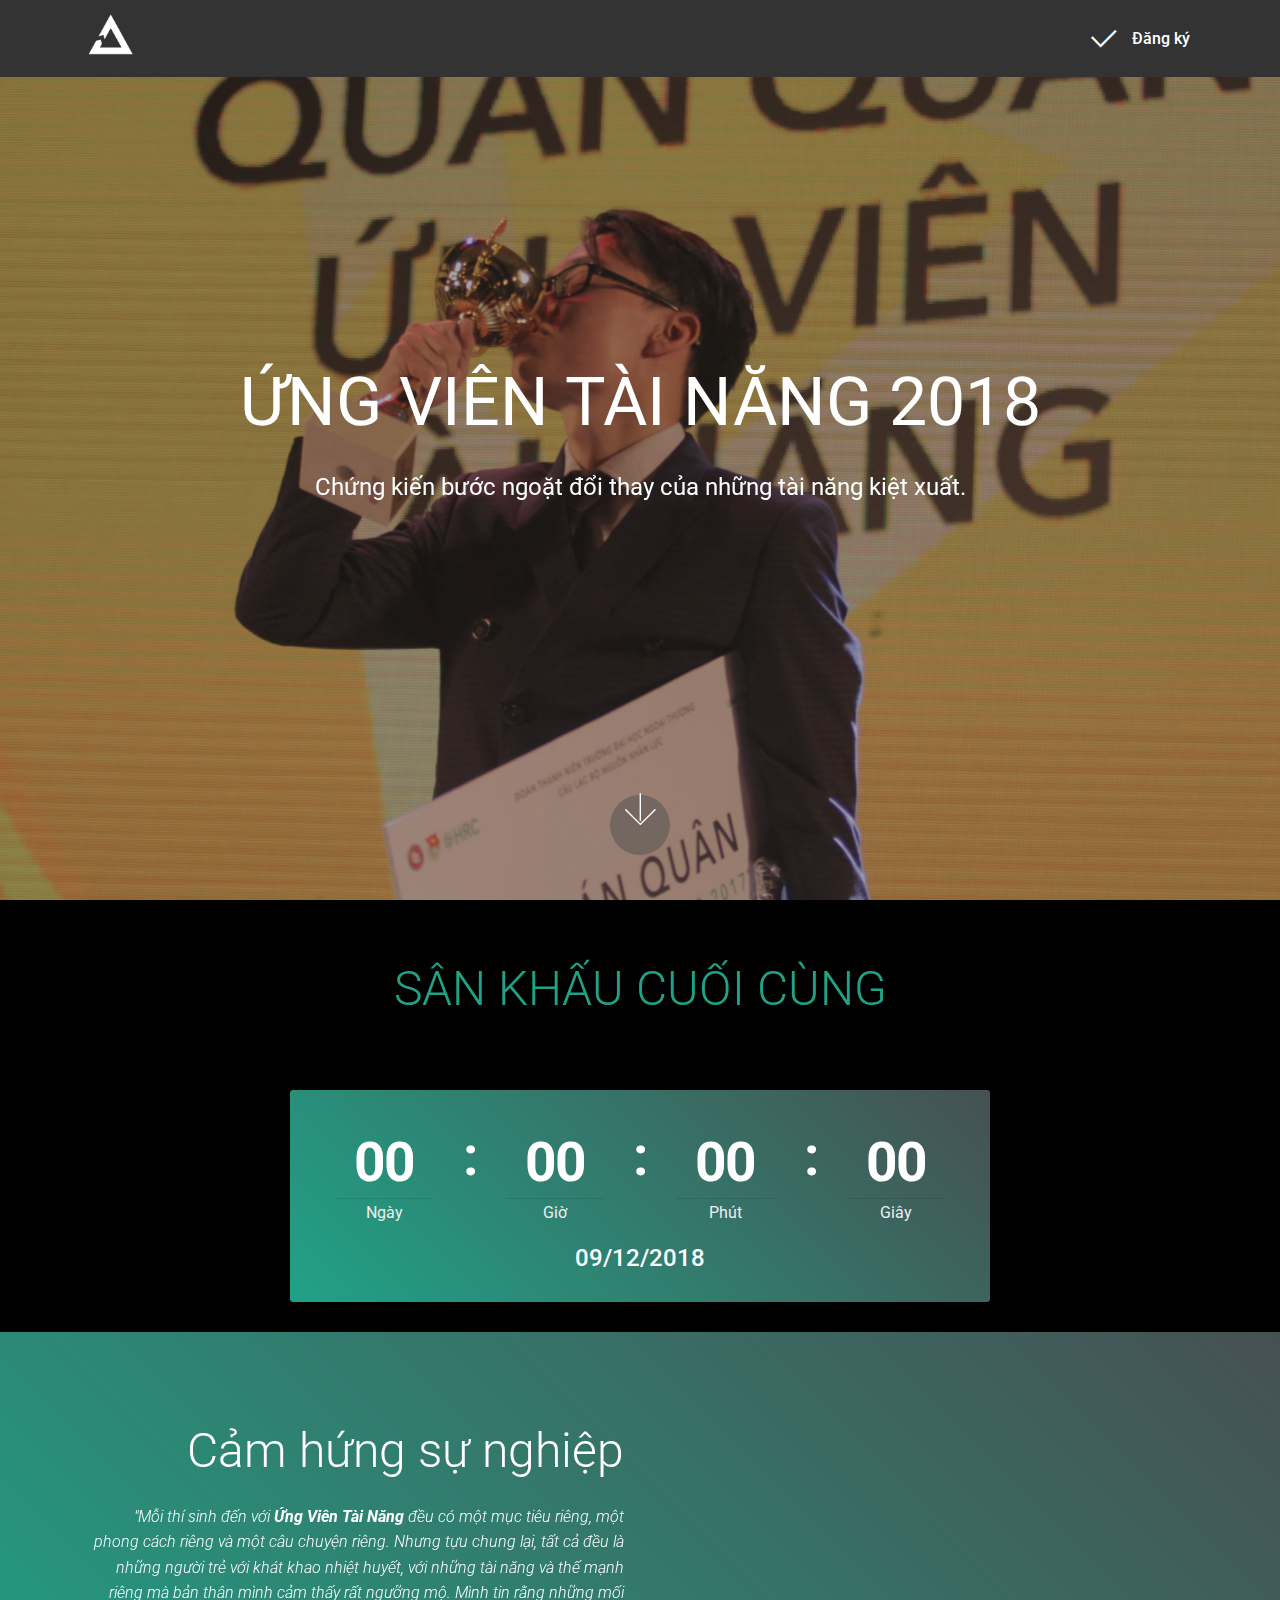
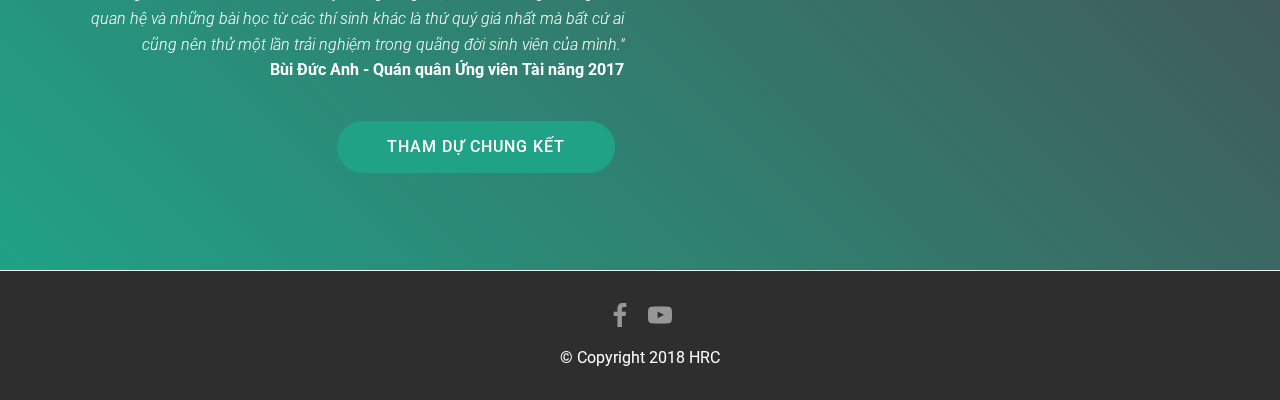
<file: index.html>
<!DOCTYPE html>
<html >
<head>
  <!-- Site made with Mobirise Website Builder v4.8.8, https://mobirise.com -->
  <meta charset="UTF-8">
  <meta http-equiv="X-UA-Compatible" content="IE=edge">
  <meta name="generator" content="Mobirise v4.8.8, mobirise.com">
  <meta name="viewport" content="width=device-width, initial-scale=1, minimum-scale=1">
  <link rel="shortcut icon" href="assets/images/logo-ver-material-design-128x128.png" type="image/x-icon">
  <meta name="description" content="">
  <title>Chung kết UVTN</title>
  <link rel="stylesheet" href="assets/web/assets/mobirise-icons2/mobirise2.css">
  <link rel="stylesheet" href="assets/web/assets/mobirise-icons/mobirise-icons.css">
  <link rel="stylesheet" href="assets/tether/tether.min.css">
  <link rel="stylesheet" href="assets/bootstrap/css/bootstrap.min.css">
  <link rel="stylesheet" href="assets/bootstrap/css/bootstrap-grid.min.css">
  <link rel="stylesheet" href="assets/bootstrap/css/bootstrap-reboot.min.css">
  <link rel="stylesheet" href="assets/facebook-plugin/style.css">
  <link rel="stylesheet" href="assets/socicon/css/styles.css">
  <link rel="stylesheet" href="assets/dropdown/css/style.css">
  <link rel="stylesheet" href="assets/theme/css/style.css">
  <link rel="stylesheet" href="assets/mobirise/css/mbr-additional.css" type="text/css">
  
  
  
</head>
<body>
  <section class="menu cid-qTkzRZLJNu" once="menu" id="menu1-0">

    

    <nav class="navbar navbar-expand beta-menu navbar-dropdown align-items-center navbar-fixed-top navbar-toggleable-sm">
        <button class="navbar-toggler navbar-toggler-right" type="button" data-toggle="collapse" data-target="#navbarSupportedContent" aria-controls="navbarSupportedContent" aria-expanded="false" aria-label="Toggle navigation">
            <div class="hamburger">
                <span></span>
                <span></span>
                <span></span>
                <span></span>
            </div>
        </button>
        <div class="menu-logo">
            <div class="navbar-brand">
                <span class="navbar-logo">
                    <a href="index.html">
                         <img src="assets/images/logo-ver-material-design-352x352.png" alt="Mobirise" title="" style="height: 3.8rem;">
                    </a>
                </span>
                
            </div>
        </div>
        <div class="collapse navbar-collapse" id="navbarSupportedContent">
            <ul class="navbar-nav nav-dropdown nav-right" data-app-modern-menu="true"><li class="nav-item dropdown"><a class="nav-link link text-white display-4" href="http://dangky.hrc.com.vn" aria-expanded="true" target="_blank"><span class="mobi-mbri mobi-mbri-success mbr-iconfont mbr-iconfont-btn"></span>&nbsp;Đăng ký</a></li></ul>
            
        </div>
    </nav>
</section>

<section class="engine"><a href="https://mobirise.info/o">free portfolio web templates</a></section><section class="cid-raMncqZGvn mbr-fullscreen mbr-parallax-background" id="header2-u">

    

    <div class="mbr-overlay" style="opacity: 0.4; background-color: rgb(35, 35, 35);"></div>

    <div class="container align-center">
        <div class="row justify-content-md-center">
            <div class="mbr-white col-md-10">
                <h1 class="mbr-section-title mbr-bold pb-3 mbr-fonts-style display-1"><span style="font-weight: normal;">ỨNG VIÊN TÀI NĂNG 2018</span></h1>
                
                <p class="mbr-text pb-3 mbr-fonts-style display-5">Chứng kiến bước ngoặt đổi thay của những tài năng kiệt xuất.<br></p>
                
            </div>
        </div>
    </div>
    <div class="mbr-arrow hidden-sm-down" aria-hidden="true">
        <a href="#next">
            <i class="mbri-down mbr-iconfont"></i>
        </a>
    </div>
</section>

<section class="countdown2 cid-raGK4GGPQ1" id="countdown2-8">

    

    

    <div class="container">
        <h2 class="mbr-section-title pb-3 align-center mbr-fonts-style display-2">SÂN KHẤU CUỐI CÙNG</h2>
        
    </div>
    <div class="container pt-5 mt-2">
        <div class=" countdown-cont align-center p-4">
            
            <div class="countdown align-center py-2" data-due-date="2018/12/9">
            </div>
            <div class="daysCountdown" title="Ngày"></div>
            <div class="hoursCountdown" title="Giờ"></div>
            <div class="minutesCountdown" title="Phút"></div>
            <div class="secondsCountdown" title="Giây"></div>
            <div class="event-date align-left mbr-white">
                <h5 class="mbr-fonts-style display-5">09/12/2018</h5>
            </div>
        </div>

        
    </div>
</section>

<section class="header7 cid-raGOm3rR5s" id="header7-a">

    

    

    <div class="container">
        <div class="media-container-row">

            <div class="media-content align-right">
                <h1 class="mbr-section-title mbr-white pb-3 mbr-fonts-style display-2">Cảm hứng sự nghiệp
</h1>
                <div class="mbr-section-text mbr-white pb-3">
                    <p class="mbr-text mbr-fonts-style display-4"><em>"Mỗi thí sinh đến với<strong> Ứng Viên Tài Năng</strong> đều có một mục tiêu riêng, một phong cách riêng và một câu chuyện riêng. Nhưng tựu chung lại, tất cả đều là những người trẻ với khát khao nhiệt huyết, với những tài năng và thế mạnh riêng mà bản thân mình cảm thấy rất ngưỡng mộ. Mình tin rằng những mối quan hệ và những bài học từ các thí sinh khác là thứ quý giá nhất mà bất cứ ai cũng nên thử một lần trải nghiệm trong quãng đời sinh viên của mình."</em><br><strong>Bùi Đức Anh - Quán quân Ứng viên Tài năng 2017</strong></p>
                </div>
                <div class="mbr-section-btn"><a class="btn btn-md btn-primary display-4" href="http://dangky.hrc.com.vn" target="_blank">THAM DỰ CHUNG KẾT</a></div>
            </div>

            <div class="mbr-figure" style="width: 100%;"><iframe class="mbr-embedded-video" src="https://www.youtube.com/embed/vC_FtRC3dLQ?rel=0&amp;amp;showinfo=0&amp;autoplay=1&amp;loop=0" width="1280" height="720" frameborder="0" allowfullscreen></iframe></div>

        </div>
    </div>
</section>

<section class="mbr-section mbr-section__comments" id="facebook-comments-block-x" data-rv-view="629" style="background-color: rgb(239, 239, 239); padding-top: 0rem; padding-bottom: 0rem;">
         
    <div class="mbr-section__container mbr-section__container--isolated addons-container">
        <div class="addons-row">
            <div class="addons-container-inner"><div class="facebookPlaceholder" data-numposts="1"><h2>FACEBOOK COMMENTS WILL BE SHOWN ONLY WHEN YOUR SITE IS ONLINE</h2> <img src="assets/images/facebook-comments.jpg"></div></div>
            
           
        </div>
    </div>
</section>

<section once="" class="cid-raMF3so6qk" id="footer7-10">

    

    

    <div class="container">
        <div class="media-container-row align-center mbr-white">
            
            <div class="row social-row">
                <div class="social-list align-right pb-2">
                    
                    
                    
                    
                    
                    
                <div class="soc-item">
                        <a href="https://www.facebook.com/hrc.ungvientainang/" target="_blank">
                            <span class="mbr-iconfont mbr-iconfont-social socicon-facebook socicon"></span>
                        </a>
                    </div><div class="soc-item">
                        <a href="https://www.youtube.com/user/HRCFTU" target="_blank">
                            <span class="mbr-iconfont mbr-iconfont-social socicon-youtube socicon"></span>
                        </a>
                    </div></div>
            </div>
            <div class="row row-copirayt">
                <p class="mbr-text mb-0 mbr-fonts-style mbr-white align-center display-7">
                    © Copyright 2018 HRC</p>
            </div>
        </div>
    </div>
</section>


  <script src="assets/web/assets/jquery/jquery.min.js"></script>
  <script src="assets/popper/popper.min.js"></script>
  <script src="assets/tether/tether.min.js"></script>
  <script src="assets/bootstrap/js/bootstrap.min.js"></script>
  <script src="https://connect.facebook.net/en_US/sdk.js#xfbml=1&version=v2.5"></script>
  <script src="https://apis.google.com/js/plusone.js"></script>
  <script src="assets/facebook-plugin/facebook-script.js"></script>
  <script src="assets/parallax/jarallax.min.js"></script>
  <script src="assets/countdown/jquery.countdown.min.js"></script>
  <script src="assets/smoothscroll/smooth-scroll.js"></script>
  <script src="assets/dropdown/js/script.min.js"></script>
  <script src="assets/touchswipe/jquery.touch-swipe.min.js"></script>
  <script src="assets/theme/js/script.js"></script>
  
  
</body>
</html>
</file>
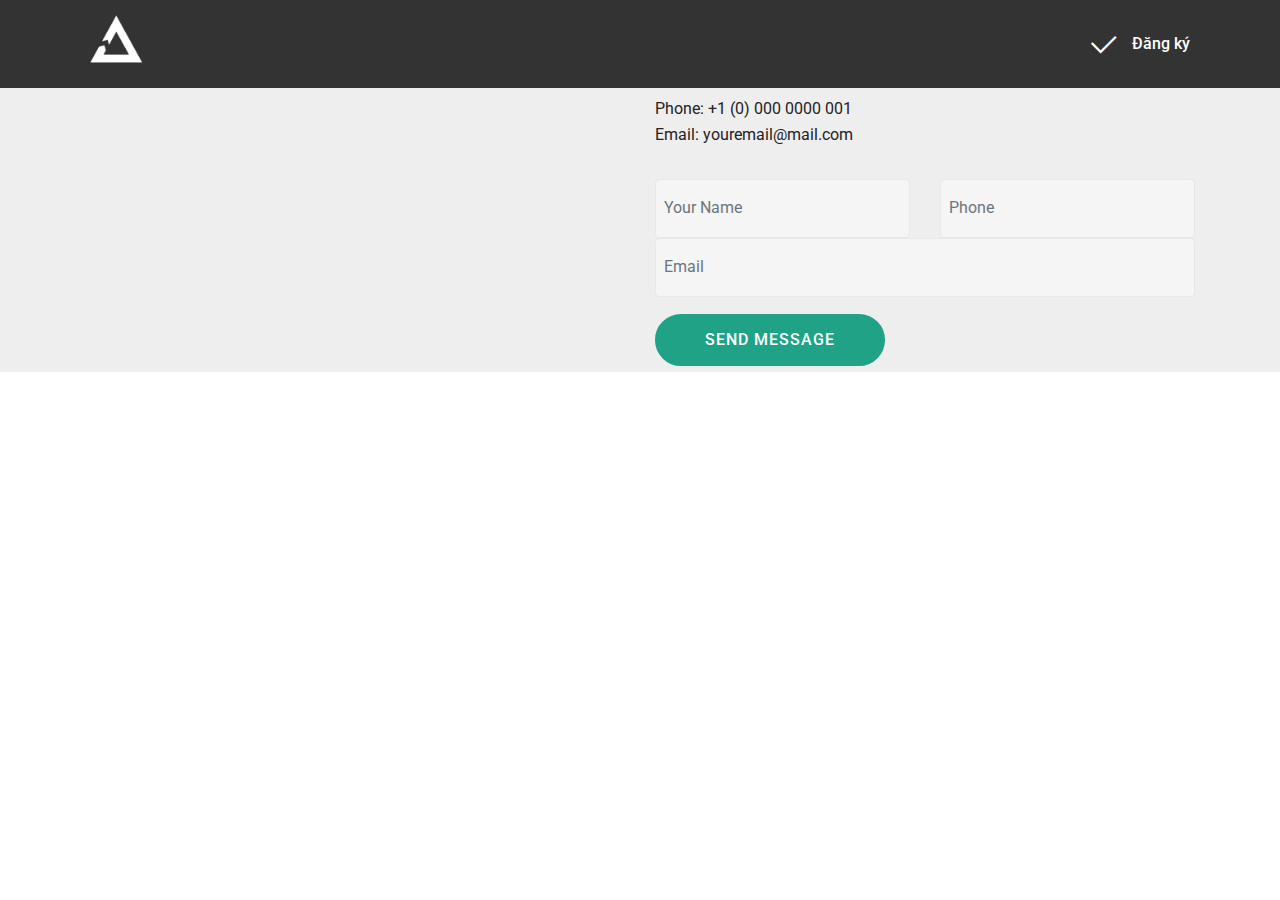
<file: Form.html>
<!DOCTYPE html>
<html >
<head>
  <!-- Site made with Mobirise Website Builder v4.8.8, https://mobirise.com -->
  <meta charset="UTF-8">
  <meta http-equiv="X-UA-Compatible" content="IE=edge">
  <meta name="generator" content="Mobirise v4.8.8, mobirise.com">
  <meta name="viewport" content="width=device-width, initial-scale=1, minimum-scale=1">
  <link rel="shortcut icon" href="assets/images/logo-ver-material-design-352x352.png" type="image/x-icon">
  <meta name="description" content="Website Builder Description">
  <title>Dangky</title>
  <link rel="stylesheet" href="assets/web/assets/mobirise-icons2/mobirise2.css">
  <link rel="stylesheet" href="assets/web/assets/mobirise-icons/mobirise-icons.css">
  <link rel="stylesheet" href="assets/tether/tether.min.css">
  <link rel="stylesheet" href="assets/bootstrap/css/bootstrap.min.css">
  <link rel="stylesheet" href="assets/bootstrap/css/bootstrap-grid.min.css">
  <link rel="stylesheet" href="assets/bootstrap/css/bootstrap-reboot.min.css">
  <link rel="stylesheet" href="assets/dropdown/css/style.css">
  <link rel="stylesheet" href="assets/theme/css/style.css">
  <link rel="stylesheet" href="assets/mobirise/css/mbr-additional.css" type="text/css">
  
  
  
</head>
<body>
  <section class="menu cid-qTkzRZLJNu" once="menu" id="menu1-r">

    

    <nav class="navbar navbar-expand beta-menu navbar-dropdown align-items-center navbar-fixed-top navbar-toggleable-sm">
        <button class="navbar-toggler navbar-toggler-right" type="button" data-toggle="collapse" data-target="#navbarSupportedContent" aria-controls="navbarSupportedContent" aria-expanded="false" aria-label="Toggle navigation">
            <div class="hamburger">
                <span></span>
                <span></span>
                <span></span>
                <span></span>
            </div>
        </button>
        <div class="menu-logo">
            <div class="navbar-brand">
                <span class="navbar-logo">
                    <a href="index.html">
                         <img src="assets/images/logo-ver-material-design-352x352.png" alt="Mobirise" title="" style="height: 4.5rem;">
                    </a>
                </span>
                
            </div>
        </div>
        <div class="collapse navbar-collapse" id="navbarSupportedContent">
            <ul class="navbar-nav nav-dropdown nav-right" data-app-modern-menu="true"><li class="nav-item dropdown open"><a class="nav-link link text-white display-4" href="Form.html" aria-expanded="true" target="_blank"><span class="mobi-mbri mobi-mbri-success mbr-iconfont mbr-iconfont-btn"></span>&nbsp;Đăng ký</a></li></ul>
            
        </div>
    </nav>
</section>

<section class="engine"><a href="https://mobirise.info/n">free simple website templates</a></section><section class="mbr-section form4 cid-raKkFZzbOa" id="form4-t">

    

    
    <div class="container">
        <div class="row">
            <div class="col-md-6">
                <div class="google-map"><iframe frameborder="0" style="border:0" src="https://www.google.com/maps/embed/v1/place?key=AIzaSyA0Dx_boXQiwvdz8sJHoYeZNVTdoWONYkU&amp;q=place_id:ChIJSyLyF2SrNTERM2N9K92dQ-k" allowfullscreen=""></iframe></div>
            </div>
            <div class="col-md-6">
                
                <div>
                    <div class="icon-block pb-3">
                        <span class="icon-block__icon">
                            <span class="mbri-letter mbr-iconfont"></span>
                        </span>
                        <h4 class="icon-block__title align-left mbr-fonts-style display-5">
                            Don't hesitate to contact us
                        </h4>
                    </div>
                    <div class="icon-contacts pb-3">
                        <h5 class="align-left mbr-fonts-style display-7">
                            Ready for offers and cooperation
                        </h5>
                        <p class="mbr-text align-left mbr-fonts-style display-7">
                            Phone: +1 (0) 000 0000 001 <br>
                            Email: youremail@mail.com
                        </p>
                    </div>
                </div>
                <div data-form-type="formoid">
                    <div data-form-alert="" hidden="">Thanks for filling out the form!</div>
                    <form class="block mbr-form" action="https://mobirise.com/" method="post" data-form-title="Mobirise Form"><input type="hidden" name="email" data-form-email="true" value="WfzlSmDHnhELRDyYUKWVzTIVQgjQpDF0H4wN4tc9IMKdPalKw0QedTRHIfUCJRUhxo8UQJxMqdHU7Gleet3ae+nmZ/1K9lSF4ac3LMe7sz4O11m7dqTQAtSClhjaUlaN">
                        <div class="row">
                            <div class="col-md-6 multi-horizontal" data-for="name">
                                <input type="text" class="form-control input" name="name" data-form-field="Name" placeholder="Your Name" required="" id="name-form4-t">
                            </div>
                            <div class="col-md-6 multi-horizontal" data-for="phone">
                                <input type="text" class="form-control input" name="phone" data-form-field="Phone" placeholder="Phone" required="" id="phone-form4-t">
                            </div>
                            <div class="col-md-12" data-for="email">
                                <input type="text" class="form-control input" name="email" data-form-field="Email" placeholder="Email" required="" id="email-form4-t">
                            </div>
                            
                            <div class="input-group-btn col-md-12" style="margin-top: 10px;">
                                <button href="" type="submit" class="btn btn-primary btn-form display-4">SEND MESSAGE</button>
                            </div>
                        </div>
                    </form>
                </div>
            </div>
        </div>
    </div>
</section>


  <script src="assets/web/assets/jquery/jquery.min.js"></script>
  <script src="assets/popper/popper.min.js"></script>
  <script src="assets/tether/tether.min.js"></script>
  <script src="assets/bootstrap/js/bootstrap.min.js"></script>
  <script src="assets/dropdown/js/script.min.js"></script>
  <script src="assets/touchswipe/jquery.touch-swipe.min.js"></script>
  <script src="assets/smoothscroll/smooth-scroll.js"></script>
  <script src="assets/theme/js/script.js"></script>
  <script src="assets/formoid/formoid.min.js"></script>
  
  
</body>
</html>
</file>
<file: assets/web/assets/mobirise-icons2/mobirise2.css>
@font-face {
  font-family: 'Moririse2';
  src:  url('mobirise2.eot?f2bix4');
  src:  url('mobirise2.eot?f2bix4#iefix') format('embedded-opentype'),
    url('mobirise2.ttf?f2bix4') format('truetype'),
    url('mobirise2.woff?f2bix4') format('woff'),
    url('mobirise2.svg?f2bix4#mobirise2') format('svg');
  font-weight: normal;
  font-style: normal;
}

[class^="mobi-"], [class*=" mobi-"] {
  /* use !important to prevent issues with browser extensions that change fonts */
  font-family: 'Moririse2' !important;
  speak: none;
  font-style: normal;
  font-weight: normal;
  font-variant: normal;
  text-transform: none;
  line-height: 1;

  /* Better Font Rendering =========== */
  -webkit-font-smoothing: antialiased;
  -moz-osx-font-smoothing: grayscale;
}

.mobi-mbri-add-submenu:before {
  content: "\e900";
}
.mobi-mbri-alert:before {
  content: "\e901";
}
.mobi-mbri-align-center:before {
  content: "\e902";
}
.mobi-mbri-align-justify:before {
  content: "\e903";
}
.mobi-mbri-align-left:before {
  content: "\e904";
}
.mobi-mbri-align-right:before {
  content: "\e905";
}
.mobi-mbri-android:before {
  content: "\e906";
}
.mobi-mbri-apple:before {
  content: "\e907";
}
.mobi-mbri-arrow-down:before {
  content: "\e908";
}
.mobi-mbri-arrow-next:before {
  content: "\e909";
}
.mobi-mbri-arrow-prev:before {
  content: "\e90a";
}
.mobi-mbri-arrow-up:before {
  content: "\e90b";
}
.mobi-mbri-bold:before {
  content: "\e90c";
}
.mobi-mbri-bookmark:before {
  content: "\e90d";
}
.mobi-mbri-bootstrap:before {
  content: "\e90e";
}
.mobi-mbri-briefcase:before {
  content: "\e90f";
}
.mobi-mbri-browse:before {
  content: "\e910";
}
.mobi-mbri-bulleted-list:before {
  content: "\e911";
}
.mobi-mbri-calendar:before {
  content: "\e912";
}
.mobi-mbri-camera:before {
  content: "\e913";
}
.mobi-mbri-cart-add:before {
  content: "\e914";
}
.mobi-mbri-cart-full:before {
  content: "\e915";
}
.mobi-mbri-cash:before {
  content: "\e916";
}
.mobi-mbri-change-style:before {
  content: "\e917";
}
.mobi-mbri-chat:before {
  content: "\e918";
}
.mobi-mbri-clock:before {
  content: "\e919";
}
.mobi-mbri-close:before {
  content: "\e91a";
}
.mobi-mbri-cloud:before {
  content: "\e91b";
}
.mobi-mbri-code:before {
  content: "\e91c";
}
.mobi-mbri-contact-form:before {
  content: "\e91d";
}
.mobi-mbri-credit-card:before {
  content: "\e91e";
}
.mobi-mbri-cursor-click:before {
  content: "\e91f";
}
.mobi-mbri-cust-feedback:before {
  content: "\e920";
}
.mobi-mbri-database:before {
  content: "\e921";
}
.mobi-mbri-delivery:before {
  content: "\e922";
}
.mobi-mbri-desktop:before {
  content: "\e923";
}
.mobi-mbri-devices:before {
  content: "\e924";
}
.mobi-mbri-down:before {
  content: "\e925";
}
.mobi-mbri-download-2:before {
  content: "\e926";
}
.mobi-mbri-download:before {
  content: "\e927";
}
.mobi-mbri-drag-n-drop-2:before {
  content: "\e928";
}
.mobi-mbri-drag-n-drop:before {
  content: "\e929";
}
.mobi-mbri-edit-2:before {
  content: "\e92a";
}
.mobi-mbri-edit:before {
  content: "\e92b";
}
.mobi-mbri-error:before {
  content: "\e92c";
}
.mobi-mbri-extension:before {
  content: "\e92d";
}
.mobi-mbri-features:before {
  content: "\e92e";
}
.mobi-mbri-file:before {
  content: "\e92f";
}
.mobi-mbri-flag:before {
  content: "\e930";
}
.mobi-mbri-folder:before {
  content: "\e931";
}
.mobi-mbri-gift:before {
  content: "\e932";
}
.mobi-mbri-github:before {
  content: "\e933";
}
.mobi-mbri-globe-2:before {
  content: "\e934";
}
.mobi-mbri-globe:before {
  content: "\e935";
}
.mobi-mbri-growing-chart:before {
  content: "\e936";
}
.mobi-mbri-hearth:before {
  content: "\e937";
}
.mobi-mbri-help:before {
  content: "\e938";
}
.mobi-mbri-home:before {
  content: "\e939";
}
.mobi-mbri-hot-cup:before {
  content: "\e93a";
}
.mobi-mbri-idea:before {
  content: "\e93b";
}
.mobi-mbri-image-gallery:before {
  content: "\e93c";
}
.mobi-mbri-image-slider:before {
  content: "\e93d";
}
.mobi-mbri-info:before {
  content: "\e93e";
}
.mobi-mbri-italic:before {
  content: "\e93f";
}
.mobi-mbri-key:before {
  content: "\e940";
}
.mobi-mbri-laptop:before {
  content: "\e941";
}
.mobi-mbri-layers:before {
  content: "\e942";
}
.mobi-mbri-left-right:before {
  content: "\e943";
}
.mobi-mbri-left:before {
  content: "\e944";
}
.mobi-mbri-letter:before {
  content: "\e945";
}
.mobi-mbri-like:before {
  content: "\e946";
}
.mobi-mbri-link:before {
  content: "\e947";
}
.mobi-mbri-lock:before {
  content: "\e948";
}
.mobi-mbri-login:before {
  content: "\e949";
}
.mobi-mbri-logout:before {
  content: "\e94a";
}
.mobi-mbri-magic-stick:before {
  content: "\e94b";
}
.mobi-mbri-map-pin:before {
  content: "\e94c";
}
.mobi-mbri-menu:before {
  content: "\e94d";
}
.mobi-mbri-mobile-2:before {
  content: "\e94e";
}
.mobi-mbri-mobile-horizontal:before {
  content: "\e94f";
}
.mobi-mbri-mobile:before {
  content: "\e950";
}
.mobi-mbri-mobirise:before {
  content: "\e951";
}
.mobi-mbri-more-horizontal:before {
  content: "\e952";
}
.mobi-mbri-more-vertical:before {
  content: "\e953";
}
.mobi-mbri-music:before {
  content: "\e954";
}
.mobi-mbri-new-file:before {
  content: "\e955";
}
.mobi-mbri-numbered-list:before {
  content: "\e956";
}
.mobi-mbri-opened-folder:before {
  content: "\e957";
}
.mobi-mbri-pages:before {
  content: "\e958";
}
.mobi-mbri-paper-plane:before {
  content: "\e959";
}
.mobi-mbri-paperclip:before {
  content: "\e95a";
}
.mobi-mbri-phone:before {
  content: "\e95b";
}
.mobi-mbri-photo:before {
  content: "\e95c";
}
.mobi-mbri-photos:before {
  content: "\e95d";
}
.mobi-mbri-pin:before {
  content: "\e95e";
}
.mobi-mbri-play:before {
  content: "\e95f";
}
.mobi-mbri-plus:before {
  content: "\e960";
}
.mobi-mbri-preview:before {
  content: "\e961";
}
.mobi-mbri-print:before {
  content: "\e962";
}
.mobi-mbri-protect:before {
  content: "\e963";
}
.mobi-mbri-question:before {
  content: "\e964";
}
.mobi-mbri-quote-left:before {
  content: "\e965";
}
.mobi-mbri-quote-right:before {
  content: "\e966";
}
.mobi-mbri-redo:before {
  content: "\e967";
}
.mobi-mbri-refresh:before {
  content: "\e968";
}
.mobi-mbri-responsive-2:before {
  content: "\e969";
}
.mobi-mbri-responsive:before {
  content: "\e96a";
}
.mobi-mbri-right:before {
  content: "\e96b";
}
.mobi-mbri-rocket:before {
  content: "\e96c";
}
.mobi-mbri-sad-face:before {
  content: "\e96d";
}
.mobi-mbri-sale:before {
  content: "\e96e";
}
.mobi-mbri-save:before {
  content: "\e96f";
}
.mobi-mbri-search:before {
  content: "\e970";
}
.mobi-mbri-setting-2:before {
  content: "\e971";
}
.mobi-mbri-setting-3:before {
  content: "\e972";
}
.mobi-mbri-setting:before {
  content: "\e973";
}
.mobi-mbri-share:before {
  content: "\e974";
}
.mobi-mbri-shopping-bag:before {
  content: "\e975";
}
.mobi-mbri-shopping-basket:before {
  content: "\e976";
}
.mobi-mbri-shopping-cart:before {
  content: "\e977";
}
.mobi-mbri-sites:before {
  content: "\e978";
}
.mobi-mbri-smile-face:before {
  content: "\e979";
}
.mobi-mbri-speed:before {
  content: "\e97a";
}
.mobi-mbri-star:before {
  content: "\e97b";
}
.mobi-mbri-success:before {
  content: "\e97c";
}
.mobi-mbri-sun:before {
  content: "\e97d";
}
.mobi-mbri-sun2:before {
  content: "\e97e";
}
.mobi-mbri-tablet-vertical:before {
  content: "\e97f";
}
.mobi-mbri-tablet:before {
  content: "\e980";
}
.mobi-mbri-target:before {
  content: "\e981";
}
.mobi-mbri-timer:before {
  content: "\e982";
}
.mobi-mbri-to-ftp:before {
  content: "\e983";
}
.mobi-mbri-to-local-drive:before {
  content: "\e984";
}
.mobi-mbri-touch-swipe:before {
  content: "\e985";
}
.mobi-mbri-touch:before {
  content: "\e986";
}
.mobi-mbri-trash:before {
  content: "\e987";
}
.mobi-mbri-underline:before {
  content: "\e988";
}
.mobi-mbri-undo:before {
  content: "\e989";
}
.mobi-mbri-unlink:before {
  content: "\e98a";
}
.mobi-mbri-unlock:before {
  content: "\e98b";
}
.mobi-mbri-up-down:before {
  content: "\e98c";
}
.mobi-mbri-up:before {
  content: "\e98d";
}
.mobi-mbri-update:before {
  content: "\e98e";
}
.mobi-mbri-upload-2:before {
  content: "\e98f";
}
.mobi-mbri-upload:before {
  content: "\e990";
}
.mobi-mbri-user-2:before {
  content: "\e991";
}
.mobi-mbri-user:before {
  content: "\e992";
}
.mobi-mbri-users:before {
  content: "\e993";
}
.mobi-mbri-video-play:before {
  content: "\e994";
}
.mobi-mbri-video:before {
  content: "\e995";
}
.mobi-mbri-watch:before {
  content: "\e996";
}
.mobi-mbri-website-theme-2:before {
  content: "\e997";
}
.mobi-mbri-website-theme:before {
  content: "\e998";
}
.mobi-mbri-wifi:before {
  content: "\e999";
}
.mobi-mbri-windows:before {
  content: "\e99a";
}
.mobi-mbri-zoom-in:before {
  content: "\e99b";
}
.mobi-mbri-zoom-out:before {
  content: "\e99c";
}
</file>
<file: assets/web/assets/mobirise-icons/mobirise-icons.css>
@font-face {
  font-family: 'MobiriseIcons';
  src:  url('mobirise-icons.eot?spat4u');
  src:  url('mobirise-icons.eot?spat4u#iefix') format('embedded-opentype'),
    url('mobirise-icons.ttf?spat4u') format('truetype'),
    url('mobirise-icons.woff?spat4u') format('woff'),
    url('mobirise-icons.svg?spat4u#MobiriseIcons') format('svg');
  font-weight: normal;
  font-style: normal;
}

[class^="mbri-"], [class*=" mbri-"] {
  /* use !important to prevent issues with browser extensions that change fonts */
  font-family: MobiriseIcons !important;
  speak: none;
  font-style: normal;
  font-weight: normal;
  font-variant: normal;
  text-transform: none;
  line-height: 1;

  /* Better Font Rendering =========== */
  -webkit-font-smoothing: antialiased;
  -moz-osx-font-smoothing: grayscale;
}

.mbri-add-submenu:before {
  content: "\e900";
}
.mbri-alert:before {
  content: "\e901";
}
.mbri-align-center:before {
  content: "\e902";
}
.mbri-align-justify:before {
  content: "\e903";
}
.mbri-align-left:before {
  content: "\e904";
}
.mbri-align-right:before {
  content: "\e905";
}
.mbri-android:before {
  content: "\e906";
}
.mbri-apple:before {
  content: "\e907";
}
.mbri-arrow-down:before {
  content: "\e908";
}
.mbri-arrow-next:before {
  content: "\e909";
}
.mbri-arrow-prev:before {
  content: "\e90a";
}
.mbri-arrow-up:before {
  content: "\e90b";
}
.mbri-bold:before {
  content: "\e90c";
}
.mbri-bookmark:before {
  content: "\e90d";
}
.mbri-bootstrap:before {
  content: "\e90e";
}
.mbri-briefcase:before {
  content: "\e90f";
}
.mbri-browse:before {
  content: "\e910";
}
.mbri-bulleted-list:before {
  content: "\e911";
}
.mbri-calendar:before {
  content: "\e912";
}
.mbri-camera:before {
  content: "\e913";
}
.mbri-cart-add:before {
  content: "\e914";
}
.mbri-cart-full:before {
  content: "\e915";
}
.mbri-cash:before {
  content: "\e916";
}
.mbri-change-style:before {
  content: "\e917";
}
.mbri-chat:before {
  content: "\e918";
}
.mbri-clock:before {
  content: "\e919";
}
.mbri-close:before {
  content: "\e91a";
}
.mbri-cloud:before {
  content: "\e91b";
}
.mbri-code:before {
  content: "\e91c";
}
.mbri-contact-form:before {
  content: "\e91d";
}
.mbri-credit-card:before {
  content: "\e91e";
}
.mbri-cursor-click:before {
  content: "\e91f";
}
.mbri-cust-feedback:before {
  content: "\e920";
}
.mbri-database:before {
  content: "\e921";
}
.mbri-delivery:before {
  content: "\e922";
}
.mbri-desktop:before {
  content: "\e923";
}
.mbri-devices:before {
  content: "\e924";
}
.mbri-down:before {
  content: "\e925";
}
.mbri-download:before {
  content: "\e989";
}
.mbri-drag-n-drop:before {
  content: "\e927";
}
.mbri-drag-n-drop2:before {
  content: "\e928";
}
.mbri-edit:before {
  content: "\e929";
}
.mbri-edit2:before {
  content: "\e92a";
}
.mbri-error:before {
  content: "\e92b";
}
.mbri-extension:before {
  content: "\e92c";
}
.mbri-features:before {
  content: "\e92d";
}
.mbri-file:before {
  content: "\e92e";
}
.mbri-flag:before {
  content: "\e92f";
}
.mbri-folder:before {
  content: "\e930";
}
.mbri-gift:before {
  content: "\e931";
}
.mbri-github:before {
  content: "\e932";
}
.mbri-globe:before {
  content: "\e933";
}
.mbri-globe-2:before {
  content: "\e934";
}
.mbri-growing-chart:before {
  content: "\e935";
}
.mbri-hearth:before {
  content: "\e936";
}
.mbri-help:before {
  content: "\e937";
}
.mbri-home:before {
  content: "\e938";
}
.mbri-hot-cup:before {
  content: "\e939";
}
.mbri-idea:before {
  content: "\e93a";
}
.mbri-image-gallery:before {
  content: "\e93b";
}
.mbri-image-slider:before {
  content: "\e93c";
}
.mbri-info:before {
  content: "\e93d";
}
.mbri-italic:before {
  content: "\e93e";
}
.mbri-key:before {
  content: "\e93f";
}
.mbri-laptop:before {
  content: "\e940";
}
.mbri-layers:before {
  content: "\e941";
}
.mbri-left-right:before {
  content: "\e942";
}
.mbri-left:before {
  content: "\e943";
}
.mbri-letter:before {
  content: "\e944";
}
.mbri-like:before {
  content: "\e945";
}
.mbri-link:before {
  content: "\e946";
}
.mbri-lock:before {
  content: "\e947";
}
.mbri-login:before {
  content: "\e948";
}
.mbri-logout:before {
  content: "\e949";
}
.mbri-magic-stick:before {
  content: "\e94a";
}
.mbri-map-pin:before {
  content: "\e94b";
}
.mbri-menu:before {
  content: "\e94c";
}
.mbri-mobile:before {
  content: "\e94d";
}
.mbri-mobile2:before {
  content: "\e94e";
}
.mbri-mobirise:before {
  content: "\e94f";
}
.mbri-more-horizontal:before {
  content: "\e950";
}
.mbri-more-vertical:before {
  content: "\e951";
}
.mbri-music:before {
  content: "\e952";
}
.mbri-new-file:before {
  content: "\e953";
}
.mbri-numbered-list:before {
  content: "\e954";
}
.mbri-opened-folder:before {
  content: "\e955";
}
.mbri-pages:before {
  content: "\e956";
}
.mbri-paper-plane:before {
  content: "\e957";
}
.mbri-paperclip:before {
  content: "\e958";
}
.mbri-photo:before {
  content: "\e959";
}
.mbri-photos:before {
  content: "\e95a";
}
.mbri-pin:before {
  content: "\e95b";
}
.mbri-play:before {
  content: "\e95c";
}
.mbri-plus:before {
  content: "\e95d";
}
.mbri-preview:before {
  content: "\e95e";
}
.mbri-print:before {
  content: "\e95f";
}
.mbri-protect:before {
  content: "\e960";
}
.mbri-question:before {
  content: "\e961";
}
.mbri-quote-left:before {
  content: "\e962";
}
.mbri-quote-right:before {
  content: "\e963";
}
.mbri-refresh:before {
  content: "\e964";
}
.mbri-responsive:before {
  content: "\e965";
}
.mbri-right:before {
  content: "\e966";
}
.mbri-rocket:before {
  content: "\e967";
}
.mbri-sad-face:before {
  content: "\e968";
}
.mbri-sale:before {
  content: "\e969";
}
.mbri-save:before {
  content: "\e96a";
}
.mbri-search:before {
  content: "\e96b";
}
.mbri-setting:before {
  content: "\e96c";
}
.mbri-setting2:before {
  content: "\e96d";
}
.mbri-setting3:before {
  content: "\e96e";
}
.mbri-share:before {
  content: "\e96f";
}
.mbri-shopping-bag:before {
  content: "\e970";
}
.mbri-shopping-basket:before {
  content: "\e971";
}
.mbri-shopping-cart:before {
  content: "\e972";
}
.mbri-sites:before {
  content: "\e973";
}
.mbri-smile-face:before {
  content: "\e974";
}
.mbri-speed:before {
  content: "\e975";
}
.mbri-star:before {
  content: "\e976";
}
.mbri-success:before {
  content: "\e977";
}
.mbri-sun:before {
  content: "\e978";
}
.mbri-sun2:before {
  content: "\e979";
}
.mbri-tablet:before {
  content: "\e97a";
}
.mbri-tablet-vertical:before {
  content: "\e97b";
}
.mbri-target:before {
  content: "\e97c";
}
.mbri-timer:before {
  content: "\e97d";
}
.mbri-to-ftp:before {
  content: "\e97e";
}
.mbri-to-local-drive:before {
  content: "\e97f";
}
.mbri-touch-swipe:before {
  content: "\e980";
}
.mbri-touch:before {
  content: "\e981";
}
.mbri-trash:before {
  content: "\e982";
}
.mbri-underline:before {
  content: "\e983";
}
.mbri-unlink:before {
  content: "\e984";
}
.mbri-unlock:before {
  content: "\e985";
}
.mbri-up-down:before {
  content: "\e986";
}
.mbri-up:before {
  content: "\e987";
}
.mbri-update:before {
  content: "\e988";
}
.mbri-upload:before {
 content: "\e926"; 
}
.mbri-user:before {
  content: "\e98a";
}
.mbri-user2:before {
  content: "\e98b";
}
.mbri-users:before {
  content: "\e98c";
}
.mbri-video:before {
  content: "\e98d";
}
.mbri-video-play:before {
  content: "\e98e";
}
.mbri-watch:before {
  content: "\e98f";
}
.mbri-website-theme:before {
  content: "\e990";
}
.mbri-wifi:before {
  content: "\e991";
}
.mbri-windows:before {
  content: "\e992";
}
.mbri-zoom-out:before {
  content: "\e993";
}
.mbri-redo:before {
  content: "\e994";
}
.mbri-undo:before {
  content: "\e995";
}
</file>
<file: assets/facebook-plugin/style.css>
.mbr-section.mbr-section__comments{
    position: relative;
}
.mbr-section__comments{
    background-size: cover;
}
.addons-container {
  position: relative;
  margin-left: auto;
  margin-right: auto;
  padding-right: 15px;
  padding-left: 15px; }
  @media (min-width: 576px) {
    .addons-container {
      padding-right: 15px;
      padding-left: 15px; } }
  @media (min-width: 768px) {
    .addons-container {
      padding-right: 15px;
      padding-left: 15px; } }
  @media (min-width: 992px) {
    .addons-container {
      padding-right: 15px;
      padding-left: 15px; } }
  @media (min-width: 1200px) {
    .addons-container {
      padding-right: 15px;
      padding-left: 15px; } }
  @media (min-width: 576px) {
    .addons-container {
      width: 540px;
      max-width: 100%; } }
  @media (min-width: 768px) {
    .addons-container {
      width: 720px;
      max-width: 100%; } }
  @media (min-width: 992px) {
    .addons-container {
      width: 960px;
      max-width: 100%; } }
  @media (min-width: 1200px) {
    .addons-container {
      width: 1140px;
      max-width: 100%; } }

.addons-container-inner{
    position: relative;
    width: 100%;
    min-height: 1px;
    padding-right: 15px;
    padding-left: 15px;
}
@media (min-width: 567px) {
    .addons-container-inner{
        -ms-flex: 0 0 66.666667%;
        flex: 0 0 66.666667%;
        max-width: 66.666667%;
    }
}
.addons-row{
    display: flex;
    justify-content:center;
}
</file>
<file: assets/socicon/css/styles.css>
@charset "UTF-8";

@font-face {
  font-family: "socicon";
  src:url("../fonts/socicon.eot");
  src:url("../fonts/socicon.eot?#iefix") format("embedded-opentype"),
    url("../fonts/socicon.woff") format("woff"),
    url("../fonts/socicon.ttf") format("truetype"),
    url("../fonts/socicon.svg#socicon") format("svg");
  font-weight: normal;
  font-style: normal;

}

[data-icon]:before {
  font-family: "socicon" !important;
  content: attr(data-icon);
  font-style: normal !important;
  font-weight: normal !important;
  font-variant: normal !important;
  text-transform: none !important;
  speak: none;
  line-height: 1;
  -webkit-font-smoothing: antialiased;
  -moz-osx-font-smoothing: grayscale;
}

[class^="socicon-"]:before,
[class*=" socicon-"]:before {
  font-family: "socicon" !important;
  font-style: normal !important;
  font-weight: normal !important;
  font-variant: normal !important;
  text-transform: none !important;
  speak: none;
  line-height: 1;
  -webkit-font-smoothing: antialiased;
  -moz-osx-font-smoothing: grayscale;
}

.socicon-modelmayhem:before {
  content: "\e000";
}
.socicon-mixcloud:before {
  content: "\e001";
}
.socicon-drupal:before {
  content: "\e002";
}
.socicon-swarm:before {
  content: "\e003";
}
.socicon-istock:before {
  content: "\e004";
}
.socicon-yammer:before {
  content: "\e005";
}
.socicon-ello:before {
  content: "\e006";
}
.socicon-stackoverflow:before {
  content: "\e007";
}
.socicon-persona:before {
  content: "\e008";
}
.socicon-triplej:before {
  content: "\e009";
}
.socicon-houzz:before {
  content: "\e00a";
}
.socicon-rss:before {
  content: "\e00b";
}
.socicon-paypal:before {
  content: "\e00c";
}
.socicon-odnoklassniki:before {
  content: "\e00d";
}
.socicon-airbnb:before {
  content: "\e00e";
}
.socicon-periscope:before {
  content: "\e00f";
}
.socicon-outlook:before {
  content: "\e010";
}
.socicon-coderwall:before {
  content: "\e011";
}
.socicon-tripadvisor:before {
  content: "\e012";
}
.socicon-appnet:before {
  content: "\e013";
}
.socicon-goodreads:before {
  content: "\e014";
}
.socicon-tripit:before {
  content: "\e015";
}
.socicon-lanyrd:before {
  content: "\e016";
}
.socicon-slideshare:before {
  content: "\e017";
}
.socicon-buffer:before {
  content: "\e018";
}
.socicon-disqus:before {
  content: "\e019";
}
.socicon-vkontakte:before {
  content: "\e01a";
}
.socicon-whatsapp:before {
  content: "\e01b";
}
.socicon-patreon:before {
  content: "\e01c";
}
.socicon-storehouse:before {
  content: "\e01d";
}
.socicon-pocket:before {
  content: "\e01e";
}
.socicon-mail:before {
  content: "\e01f";
}
.socicon-blogger:before {
  content: "\e020";
}
.socicon-technorati:before {
  content: "\e021";
}
.socicon-reddit:before {
  content: "\e022";
}
.socicon-dribbble:before {
  content: "\e023";
}
.socicon-stumbleupon:before {
  content: "\e024";
}
.socicon-digg:before {
  content: "\e025";
}
.socicon-envato:before {
  content: "\e026";
}
.socicon-behance:before {
  content: "\e027";
}
.socicon-delicious:before {
  content: "\e028";
}
.socicon-deviantart:before {
  content: "\e029";
}
.socicon-forrst:before {
  content: "\e02a";
}
.socicon-play:before {
  content: "\e02b";
}
.socicon-zerply:before {
  content: "\e02c";
}
.socicon-wikipedia:before {
  content: "\e02d";
}
.socicon-apple:before {
  content: "\e02e";
}
.socicon-flattr:before {
  content: "\e02f";
}
.socicon-github:before {
  content: "\e030";
}
.socicon-renren:before {
  content: "\e031";
}
.socicon-friendfeed:before {
  content: "\e032";
}
.socicon-newsvine:before {
  content: "\e033";
}
.socicon-identica:before {
  content: "\e034";
}
.socicon-bebo:before {
  content: "\e035";
}
.socicon-zynga:before {
  content: "\e036";
}
.socicon-steam:before {
  content: "\e037";
}
.socicon-xbox:before {
  content: "\e038";
}
.socicon-windows:before {
  content: "\e039";
}
.socicon-qq:before {
  content: "\e03a";
}
.socicon-douban:before {
  content: "\e03b";
}
.socicon-meetup:before {
  content: "\e03c";
}
.socicon-playstation:before {
  content: "\e03d";
}
.socicon-android:before {
  content: "\e03e";
}
.socicon-snapchat:before {
  content: "\e03f";
}
.socicon-twitter:before {
  content: "\e040";
}
.socicon-facebook:before {
  content: "\e041";
}
.socicon-googleplus:before {
  content: "\e042";
}
.socicon-pinterest:before {
  content: "\e043";
}
.socicon-foursquare:before {
  content: "\e044";
}
.socicon-yahoo:before {
  content: "\e045";
}
.socicon-skype:before {
  content: "\e046";
}
.socicon-yelp:before {
  content: "\e047";
}
.socicon-feedburner:before {
  content: "\e048";
}
.socicon-linkedin:before {
  content: "\e049";
}
.socicon-viadeo:before {
  content: "\e04a";
}
.socicon-xing:before {
  content: "\e04b";
}
.socicon-myspace:before {
  content: "\e04c";
}
.socicon-soundcloud:before {
  content: "\e04d";
}
.socicon-spotify:before {
  content: "\e04e";
}
.socicon-grooveshark:before {
  content: "\e04f";
}
.socicon-lastfm:before {
  content: "\e050";
}
.socicon-youtube:before {
  content: "\e051";
}
.socicon-vimeo:before {
  content: "\e052";
}
.socicon-dailymotion:before {
  content: "\e053";
}
.socicon-vine:before {
  content: "\e054";
}
.socicon-flickr:before {
  content: "\e055";
}
.socicon-500px:before {
  content: "\e056";
}
.socicon-wordpress:before {
  content: "\e058";
}
.socicon-tumblr:before {
  content: "\e059";
}
.socicon-twitch:before {
  content: "\e05a";
}
.socicon-8tracks:before {
  content: "\e05b";
}
.socicon-amazon:before {
  content: "\e05c";
}
.socicon-icq:before {
  content: "\e05d";
}
.socicon-smugmug:before {
  content: "\e05e";
}
.socicon-ravelry:before {
  content: "\e05f";
}
.socicon-weibo:before {
  content: "\e060";
}
.socicon-baidu:before {
  content: "\e061";
}
.socicon-angellist:before {
  content: "\e062";
}
.socicon-ebay:before {
  content: "\e063";
}
.socicon-imdb:before {
  content: "\e064";
}
.socicon-stayfriends:before {
  content: "\e065";
}
.socicon-residentadvisor:before {
  content: "\e066";
}
.socicon-google:before {
  content: "\e067";
}
.socicon-yandex:before {
  content: "\e068";
}
.socicon-sharethis:before {
  content: "\e069";
}
.socicon-bandcamp:before {
  content: "\e06a";
}
.socicon-itunes:before {
  content: "\e06b";
}
.socicon-deezer:before {
  content: "\e06c";
}
.socicon-telegram:before {
  content: "\e06e";
}
.socicon-openid:before {
  content: "\e06f";
}
.socicon-amplement:before {
  content: "\e070";
}
.socicon-viber:before {
  content: "\e071";
}
.socicon-zomato:before {
  content: "\e072";
}
.socicon-draugiem:before {
  content: "\e074";
}
.socicon-endomodo:before {
  content: "\e075";
}
.socicon-filmweb:before {
  content: "\e076";
}
.socicon-stackexchange:before {
  content: "\e077";
}
.socicon-wykop:before {
  content: "\e078";
}
.socicon-teamspeak:before {
  content: "\e079";
}
.socicon-teamviewer:before {
  content: "\e07a";
}
.socicon-ventrilo:before {
  content: "\e07b";
}
.socicon-younow:before {
  content: "\e07c";
}
.socicon-raidcall:before {
  content: "\e07d";
}
.socicon-mumble:before {
  content: "\e07e";
}
.socicon-medium:before {
  content: "\e06d";
}
.socicon-bebee:before {
  content: "\e07f";
}
.socicon-hitbox:before {
  content: "\e080";
}
.socicon-reverbnation:before {
  content: "\e081";
}
.socicon-formulr:before {
  content: "\e082";
}
.socicon-instagram:before {
  content: "\e057";
}
.socicon-battlenet:before {
  content: "\e083";
}
.socicon-chrome:before {
  content: "\e084";
}
.socicon-discord:before {
  content: "\e086";
}
.socicon-issuu:before {
  content: "\e087";
}
.socicon-macos:before {
  content: "\e088";
}
.socicon-firefox:before {
  content: "\e089";
}
.socicon-opera:before {
  content: "\e08d";
}
.socicon-keybase:before {
  content: "\e090";
}
.socicon-alliance:before {
  content: "\e091";
}
.socicon-livejournal:before {
  content: "\e092";
}
.socicon-googlephotos:before {
  content: "\e093";
}
.socicon-horde:before {
  content: "\e094";
}
.socicon-etsy:before {
  content: "\e095";
}
.socicon-zapier:before {
  content: "\e096";
}
.socicon-google-scholar:before {
  content: "\e097";
}
.socicon-researchgate:before {
  content: "\e098";
}
.socicon-wechat:before {
  content: "\e099";
}
.socicon-strava:before {
  content: "\e09a";
}
.socicon-line:before {
  content: "\e09b";
}
.socicon-lyft:before {
  content: "\e09c";
}
.socicon-uber:before {
  content: "\e09d";
}
.socicon-songkick:before {
  content: "\e09e";
}
.socicon-viewbug:before {
  content: "\e09f";
}
.socicon-googlegroups:before {
  content: "\e0a0";
}
.socicon-quora:before {
  content: "\e073";
}
.socicon-diablo:before {
  content: "\e085";
}
.socicon-blizzard:before {
  content: "\e0a1";
}
.socicon-hearthstone:before {
  content: "\e08b";
}
.socicon-heroes:before {
  content: "\e08a";
}
.socicon-overwatch:before {
  content: "\e08c";
}
.socicon-warcraft:before {
  content: "\e08e";
}
.socicon-starcraft:before {
  content: "\e08f";
}
.socicon-beam:before {
  content: "\e0a2";
}
.socicon-curse:before {
  content: "\e0a3";
}
.socicon-player:before {
  content: "\e0a4";
}
.socicon-streamjar:before {
  content: "\e0a5";
}
.socicon-nintendo:before {
  content: "\e0a6";
}
.socicon-hellocoton:before {
  content: "\e0a7";
}
</file>
<file: assets/dropdown/css/style.css>
.navbar-dropdown {
  left: 0;
  padding: 0;
  position: absolute;
  right: 0;
  top: 0;
  transition: all 0.45s ease;
  z-index: 1030;
  background: #282828; }
  .navbar-dropdown .navbar-logo {
    margin-right: 0.8rem;
    transition: margin 0.3s ease-in-out;
    vertical-align: middle; }
    .navbar-dropdown .navbar-logo img {
      height: 3.125rem;
      transition: all 0.3s ease-in-out; }
    .navbar-dropdown .navbar-logo.mbr-iconfont {
      font-size: 3.125rem;
      line-height: 3.125rem; }
  .navbar-dropdown .navbar-caption {
    font-weight: 700;
    white-space: normal;
    vertical-align: -4px;
    line-height: 3.125rem !important; }
    .navbar-dropdown .navbar-caption, .navbar-dropdown .navbar-caption:hover {
      color: inherit;
      text-decoration: none; }
  .navbar-dropdown .mbr-iconfont + .navbar-caption {
    vertical-align: -1px; }
  .navbar-dropdown.navbar-fixed-top {
    position: fixed; }
  .navbar-dropdown .navbar-brand span {
    vertical-align: -4px; }
  .navbar-dropdown.bg-color.transparent {
    background: none; }
  .navbar-dropdown.navbar-short .navbar-brand {
    padding: 0.625rem 0; }
    .navbar-dropdown.navbar-short .navbar-brand span {
      vertical-align: -1px; }
  .navbar-dropdown.navbar-short .navbar-caption {
    line-height: 2.375rem !important;
    vertical-align: -2px; }
  .navbar-dropdown.navbar-short .navbar-logo {
    margin-right: 0.5rem; }
    .navbar-dropdown.navbar-short .navbar-logo img {
      height: 2.375rem; }
    .navbar-dropdown.navbar-short .navbar-logo.mbr-iconfont {
      font-size: 2.375rem;
      line-height: 2.375rem; }
  .navbar-dropdown.navbar-short .mbr-table-cell {
    height: 3.625rem; }
  .navbar-dropdown .navbar-close {
    left: 0.6875rem;
    position: fixed;
    top: 0.75rem;
    z-index: 1000; }
  .navbar-dropdown .hamburger-icon {
    content: "";
    display: inline-block;
    vertical-align: middle;
    width: 16px;
    -webkit-box-shadow: 0 -6px 0 1px #282828,0 0 0 1px #282828,0 6px 0 1px #282828;
    -moz-box-shadow: 0 -6px 0 1px #282828,0 0 0 1px #282828,0 6px 0 1px #282828;
    box-shadow: 0 -6px 0 1px #282828,0 0 0 1px #282828,0 6px 0 1px #282828; }

.dropdown-menu .dropdown-toggle[data-toggle="dropdown-submenu"]::after {
  border-bottom: 0.35em solid transparent;
  border-left: 0.35em solid;
  border-right: 0;
  border-top: 0.35em solid transparent;
  margin-left: 0.3rem; }

.dropdown-menu .dropdown-item:focus {
  outline: 0; }

.nav-dropdown {
  font-size: 0.75rem;
  font-weight: 500;
  height: auto !important; }
  .nav-dropdown .nav-btn {
    padding-left: 1rem; }
  .nav-dropdown .link {
    margin: .667em 1.667em;
    font-weight: 500;
    padding: 0;
    transition: color .2s ease-in-out; }
    .nav-dropdown .link.dropdown-toggle {
      margin-right: 2.583em; }
      .nav-dropdown .link.dropdown-toggle::after {
        margin-left: .25rem;
        border-top: 0.35em solid;
        border-right: 0.35em solid transparent;
        border-left: 0.35em solid transparent;
        border-bottom: 0; }
      .nav-dropdown .link.dropdown-toggle[aria-expanded="true"] {
        margin: 0;
        padding: 0.667em 3.263em  0.667em 1.667em; }
  .nav-dropdown .link::after,
  .nav-dropdown .dropdown-item::after {
    color: inherit; }
  .nav-dropdown .btn {
    font-size: 0.75rem;
    font-weight: 700;
    letter-spacing: 0;
    margin-bottom: 0;
    padding-left: 1.25rem;
    padding-right: 1.25rem; }
  .nav-dropdown .dropdown-menu {
    border-radius: 0;
    border: 0;
    left: 0;
    margin: 0;
    padding-bottom: 1.25rem;
    padding-top: 1.25rem;
    position: relative; }
  .nav-dropdown .dropdown-submenu {
    margin-left: 0.125rem;
    top: 0; }
  .nav-dropdown .dropdown-item {
    font-weight: 500;
    line-height: 2;
    padding: 0.3846em 4.615em 0.3846em 1.5385em;
    position: relative;
    transition: color .2s ease-in-out, background-color .2s ease-in-out; }
    .nav-dropdown .dropdown-item::after {
      margin-top: -0.3077em;
      position: absolute;
      right: 1.1538em;
      top: 50%; }
    .nav-dropdown .dropdown-item:focus, .nav-dropdown .dropdown-item:hover {
      background: none; }

@media (max-width: 767px) {
  .nav-dropdown.navbar-toggleable-sm {
    bottom: 0;
    display: none;
    left: 0;
    overflow-x: hidden;
    position: fixed;
    top: 0;
    transform: translateX(-100%);
    -ms-transform: translateX(-100%);
    -webkit-transform: translateX(-100%);
    width: 18.75rem;
    z-index: 999; } }
.nav-dropdown.navbar-toggleable-xl {
  bottom: 0;
  display: none;
  left: 0;
  overflow-x: hidden;
  position: fixed;
  top: 0;
  transform: translateX(-100%);
  -ms-transform: translateX(-100%);
  -webkit-transform: translateX(-100%);
  width: 18.75rem;
  z-index: 999; }

.nav-dropdown-sm {
  display: block !important;
  overflow-x: hidden;
  overflow: auto;
  padding-top: 3.875rem; }
  .nav-dropdown-sm::after {
    content: "";
    display: block;
    height: 3rem;
    width: 100%; }
  .nav-dropdown-sm.collapse.in ~ .navbar-close {
    display: block !important; }
  .nav-dropdown-sm.collapsing, .nav-dropdown-sm.collapse.in {
    transform: translateX(0);
    -ms-transform: translateX(0);
    -webkit-transform: translateX(0);
    transition: all 0.25s ease-out;
    -webkit-transition: all 0.25s ease-out;
    background: #282828; }
  .nav-dropdown-sm.collapsing[aria-expanded="false"] {
    transform: translateX(-100%);
    -ms-transform: translateX(-100%);
    -webkit-transform: translateX(-100%); }
  .nav-dropdown-sm .nav-item {
    display: block;
    margin-left: 0 !important;
    padding-left: 0; }
  .nav-dropdown-sm .link,
  .nav-dropdown-sm .dropdown-item {
    border-top: 1px dotted rgba(255, 255, 255, 0.1);
    font-size: 0.8125rem;
    line-height: 1.6;
    margin: 0 !important;
    padding: 0.875rem 2.4rem 0.875rem 1.5625rem !important;
    position: relative;
    white-space: normal; }
    .nav-dropdown-sm .link:focus, .nav-dropdown-sm .link:hover,
    .nav-dropdown-sm .dropdown-item:focus,
    .nav-dropdown-sm .dropdown-item:hover {
      background: rgba(0, 0, 0, 0.2) !important;
      color: #c0a375; }
  .nav-dropdown-sm .nav-btn {
    position: relative;
    padding: 1.5625rem 1.5625rem 0 1.5625rem; }
    .nav-dropdown-sm .nav-btn::before {
      border-top: 1px dotted rgba(255, 255, 255, 0.1);
      content: "";
      left: 0;
      position: absolute;
      top: 0;
      width: 100%; }
    .nav-dropdown-sm .nav-btn + .nav-btn {
      padding-top: 0.625rem; }
      .nav-dropdown-sm .nav-btn + .nav-btn::before {
        display: none; }
  .nav-dropdown-sm .btn {
    padding: 0.625rem 0; }
  .nav-dropdown-sm .dropdown-toggle[data-toggle="dropdown-submenu"]::after {
    margin-left: .25rem;
    border-top: 0.35em solid;
    border-right: 0.35em solid transparent;
    border-left: 0.35em solid transparent;
    border-bottom: 0; }
  .nav-dropdown-sm .dropdown-toggle[data-toggle="dropdown-submenu"][aria-expanded="true"]::after {
    border-top: 0;
    border-right: 0.35em solid transparent;
    border-left: 0.35em solid transparent;
    border-bottom: 0.35em solid; }
  .nav-dropdown-sm .dropdown-menu {
    margin: 0;
    padding: 0;
    position: relative;
    top: 0;
    left: 0;
    width: 100%;
    border: 0;
    float: none;
    border-radius: 0;
    background: none; }
  .nav-dropdown-sm .dropdown-submenu {
    left: 100%;
    margin-left: 0.125rem;
    margin-top: -1.25rem;
    top: 0; }

.navbar-toggleable-sm .nav-dropdown .dropdown-menu {
  position: absolute; }

.navbar-toggleable-sm .nav-dropdown .dropdown-submenu {
  left: 100%;
  margin-left: 0.125rem;
  margin-top: -1.25rem;
  top: 0; }

.navbar-toggleable-sm.opened .nav-dropdown .dropdown-menu {
  position: relative; }

.navbar-toggleable-sm.opened .nav-dropdown .dropdown-submenu {
  left: 0;
  margin-left: 00rem;
  margin-top: 0rem;
  top: 0; }

.is-builder .nav-dropdown.collapsing {
  transition: none !important; }

/*# sourceMappingURL=style.css.map */
</file>
<file: assets/theme/css/style.css>
/*!
 * Mobirise v4 theme (https://mobirise.com/)
 * Copyright 2017 Mobirise
 */
section {
  background-color: #eeeeee; }

section,
.container,
.container-fluid {
  position: relative;
  word-wrap: break-word; }

a.mbr-iconfont:hover {
  text-decoration: none; }

.article .lead p, .article .lead ul, .article .lead ol, .article .lead pre, .article .lead blockquote {
  margin-bottom: 0; }

a {
  font-style: normal;
  font-weight: 400;
  cursor: pointer; }
  a, a:hover {
    text-decoration: none; }

figure {
  margin-bottom: 0; }

body {
  color: #232323; }

h1, h2, h3, h4, h5, h6,
.h1, .h2, .h3, .h4, .h5, .h6,
.display-1, .display-2, .display-3, .display-4 {
  line-height: 1;
  word-break: break-word;
  word-wrap: break-word; }

b, strong {
  font-weight: bold; }

blockquote {
  padding: 10px 0 10px 20px;
  position: relative;
  border-left: 2px solid;
  border-color: #ff3366; }

input:-webkit-autofill, input:-webkit-autofill:hover, input:-webkit-autofill:focus, input:-webkit-autofill:active {
  transition-delay: 9999s;
  transition-property: background-color, color; }

textarea[type="hidden"] {
  display: none; }

body {
  position: relative; }

section {
  background-position: 50% 50%;
  background-repeat: no-repeat;
  background-size: cover; }
  section .mbr-background-video,
  section .mbr-background-video-preview {
    position: absolute;
    bottom: 0;
    left: 0;
    right: 0;
    top: 0; }

.hidden {
  visibility: hidden; }

.mbr-z-index20 {
  z-index: 20; }

/*! Base colors */
.mbr-white {
  color: #ffffff; }

.mbr-black {
  color: #000000; }

.mbr-bg-white {
  background-color: #ffffff; }

.mbr-bg-black {
  background-color: #000000; }

/*! Text-aligns */
.align-left {
  text-align: left; }

.align-center {
  text-align: center; }

.align-right {
  text-align: right; }

@media (max-width: 767px) {
  .align-left, .align-center, .align-right, .mbr-section-btn, .mbr-section-title {
    text-align: center; } }
/*! Font-weight  */
.mbr-light {
  font-weight: 300; }

.mbr-regular {
  font-weight: 400; }

.mbr-semibold {
  font-weight: 500; }

.mbr-bold {
  font-weight: 700; }

/*! Media  */
.media-size-item {
  -webkit-flex: 1 1 auto;
  -moz-flex: 1 1 auto;
  -ms-flex: 1 1 auto;
  -o-flex: 1 1 auto;
  flex: 1 1 auto; }

.media-content {
  -webkit-flex-basis: 100%;
  flex-basis: 100%; }

.media-container-row {
  display: -ms-flexbox;
  display: -webkit-flex;
  display: flex;
  -webkit-flex-direction: row;
  -ms-flex-direction: row;
  flex-direction: row;
  -webkit-flex-wrap: wrap;
  -ms-flex-wrap: wrap;
  flex-wrap: wrap;
  -webkit-justify-content: center;
  -ms-flex-pack: center;
  justify-content: center;
  -webkit-align-content: center;
  -ms-flex-line-pack: center;
  align-content: center;
  -webkit-align-items: start;
  -ms-flex-align: start;
  align-items: start; }
  .media-container-row .media-size-item {
    width: 400px; }

.media-container-column {
  display: -ms-flexbox;
  display: -webkit-flex;
  display: flex;
  -webkit-flex-direction: column;
  -ms-flex-direction: column;
  flex-direction: column;
  -webkit-flex-wrap: wrap;
  -ms-flex-wrap: wrap;
  flex-wrap: wrap;
  -webkit-justify-content: center;
  -ms-flex-pack: center;
  justify-content: center;
  -webkit-align-content: center;
  -ms-flex-line-pack: center;
  align-content: center;
  -webkit-align-items: stretch;
  -ms-flex-align: stretch;
  align-items: stretch; }
  .media-container-column > * {
    width: 100%; }

@media (min-width: 992px) {
  .media-container-row {
    -webkit-flex-wrap: nowrap;
    -ms-flex-wrap: nowrap;
    flex-wrap: nowrap; } }
figure {
  overflow: hidden; }

figure[mbr-media-size] {
  transition: width 0.1s; }

.mbr-figure img, .mbr-figure iframe {
  display: block;
  width: 100%; }

.card {
  background-color: transparent;
  border: none; }

.card-img {
  text-align: center;
  flex-shrink: 0;
  -webkit-flex-shrink: 0; }

.media {
  max-width: 100%;
  margin: 0 auto; }

.mbr-figure {
  -ms-flex-item-align: center;
  -ms-grid-row-align: center;
  -webkit-align-self: center;
  align-self: center; }

.media-container > div {
  max-width: 100%; }

.mbr-figure img, .card-img img {
  width: 100%; }

@media (max-width: 991px) {
  .media-size-item {
    width: auto !important; }

  .media {
    width: auto; }

  .mbr-figure {
    width: 100% !important; } }
/*! Buttons */
.mbr-section-btn {
  margin-left: -.25rem;
  margin-right: -.25rem;
  font-size: 0; }

nav .mbr-section-btn {
  margin-left: 0rem;
  margin-right: 0rem; }

/*! Btn icon margin */
.btn .mbr-iconfont, .btn.btn-sm .mbr-iconfont {
  cursor: pointer;
  margin-right: 0.5rem; }

.btn.btn-md .mbr-iconfont, .btn.btn-md .mbr-iconfont {
  margin-right: 0.8rem; }

.mbr-regular {
  font-weight: 400; }

.mbr-semibold {
  font-weight: 500; }

.mbr-bold {
  font-weight: 700; }

[type="submit"] {
  -webkit-appearance: none; }

/*! Full-screen */
.mbr-fullscreen .mbr-overlay {
  min-height: 100vh; }

.mbr-fullscreen {
  display: flex;
  display: -webkit-flex;
  display: -moz-flex;
  display: -ms-flex;
  display: -o-flex;
  align-items: center;
  -webkit-align-items: center;
  min-height: 100vh;
  padding-top: 3rem;
  padding-bottom: 3rem; }

/*! Map */
.map {
  height: 25rem;
  position: relative; }
  .map iframe {
    width: 100%;
    height: 100%; }

/* Form */
.form-asterisk {
  font-family: initial;
  position: absolute;
  top: -2px;
  font-weight: normal; }

/*! Scroll to top arrow */
.mbr-arrow-up {
  bottom: 25px;
  right: 90px;
  position: fixed;
  text-align: right;
  z-index: 5000;
  color: #ffffff;
  font-size: 32px;
  transform: rotate(180deg);
  -webkit-transform: rotate(180deg); }

.mbr-arrow-up a {
  background: rgba(0, 0, 0, 0.2);
  border-radius: 3px;
  color: #fff;
  display: inline-block;
  height: 60px;
  width: 60px;
  outline-style: none !important;
  position: relative;
  text-decoration: none;
  transition: all .3s ease-in-out;
  cursor: pointer;
  text-align: center; }
  .mbr-arrow-up a:hover {
    background-color: rgba(0, 0, 0, 0.4); }
  .mbr-arrow-up a i {
    line-height: 60px; }

.mbr-arrow-up-icon {
  display: block;
  color: #fff; }

.mbr-arrow-up-icon::before {
  content: "\203a";
  display: inline-block;
  font-family: serif;
  font-size: 32px;
  line-height: 1;
  font-style: normal;
  position: relative;
  top: 6px;
  left: -4px;
  -webkit-transform: rotate(-90deg);
  transform: rotate(-90deg); }

/*! Arrow Down */
.mbr-arrow {
  position: absolute;
  bottom: 45px;
  left: 50%;
  width: 60px;
  height: 60px;
  cursor: pointer;
  background-color: rgba(80, 80, 80, 0.5);
  border-radius: 50%;
  -webkit-transform: translateX(-50%);
  transform: translateX(-50%); }
  .mbr-arrow > a {
    display: inline-block;
    text-decoration: none;
    outline-style: none;
    -webkit-animation: arrowdown 1.7s ease-in-out infinite;
    animation: arrowdown 1.7s ease-in-out infinite; }
    .mbr-arrow > a > i {
      position: absolute;
      top: -2px;
      left: 15px;
      font-size: 2rem; }

@keyframes arrowdown {
  0% {
    transform: translateY(0px);
    -webkit-transform: translateY(0px); }
  50% {
    transform: translateY(-5px);
    -webkit-transform: translateY(-5px); }
  100% {
    transform: translateY(0px);
    -webkit-transform: translateY(0px); } }
@-webkit-keyframes arrowdown {
  0% {
    transform: translateY(0px);
    -webkit-transform: translateY(0px); }
  50% {
    transform: translateY(-5px);
    -webkit-transform: translateY(-5px); }
  100% {
    transform: translateY(0px);
    -webkit-transform: translateY(0px); } }
@media (max-width: 500px) {
  .mbr-arrow-up {
    left: 50%;
    right: auto;
    transform: translateX(-50%) rotate(180deg);
    -webkit-transform: translateX(-50%) rotate(180deg); } }
/*Gradients animation*/
@keyframes gradient-animation {
  from {
    background-position: 0% 100%;
    animation-timing-function: ease-in-out; }
  to {
    background-position: 100% 0%;
    animation-timing-function: ease-in-out; } }
@-webkit-keyframes gradient-animation {
  from {
    background-position: 0% 100%;
    animation-timing-function: ease-in-out; }
  to {
    background-position: 100% 0%;
    animation-timing-function: ease-in-out; } }
.bg-gradient {
  background-size: 200% 200%;
  animation: gradient-animation 5s infinite alternate;
  -webkit-animation: gradient-animation 5s infinite alternate; }

.menu .navbar-brand {
  display: -webkit-flex; }
  .menu .navbar-brand span {
    display: flex;
    display: -webkit-flex; }
  .menu .navbar-brand .navbar-caption-wrap {
    display: -webkit-flex; }
  .menu .navbar-brand .navbar-logo img {
    display: -webkit-flex; }
@media (min-width: 768px) and (max-width: 991px) {
  .menu .navbar-toggleable-sm .navbar-nav {
    display: -webkit-box;
    display: -webkit-flex;
    display: -ms-flexbox; } }
@media (min-width: 992px) {
  .menu .navbar-nav.nav-dropdown {
    display: -webkit-flex; }
  .menu .navbar-toggleable-sm .navbar-collapse {
    display: -webkit-flex !important; } }
@media (max-width: 767px) {
  .menu .navbar-collapse {
    overflow-y: auto;
    max-height: 80vh; }
  .menu .dropdown-menu {
    max-height: 60vh;
    overflow-y: auto; } }

.navbar {
  display: -webkit-flex;
  -webkit-flex-wrap: wrap;
  -webkit-align-items: center;
  -webkit-justify-content: space-between; }

.navbar-collapse {
  -webkit-flex-basis: 100%;
  -webkit-flex-grow: 1;
  -webkit-align-items: center; }

.nav-dropdown .link {
  padding: .667em 1.667em !important;
  margin: 0 !important; }

.nav {
  display: -webkit-flex;
  -webkit-flex-wrap: wrap; }

.row {
  display: -webkit-flex;
  -webkit-flex-wrap: wrap; }

.justify-content-center {
  -webkit-justify-content: center; }

.form-inline {
  display: -webkit-flex;
  -webkit-flex-flow: row wrap;
  -webkit-align-items: center; }

.card-wrapper {
  -webkit-flex: 1; }

.carousel-control {
  z-index: 10;
  display: -webkit-flex;
  -webkit-align-items: center;
  -webkit-justify-content: center; }

.carousel-controls {
  display: -webkit-flex; }

.media {
  display: -webkit-flex; }

/*# sourceMappingURL=style.css.map */
.engine {
	position: absolute;
	text-indent: -2400px;
	text-align: center;
	padding: 0;
	top: 0;
	left: -2400px;
}
</file>
<file: assets/mobirise/css/mbr-additional.css>
@import url(https://fonts.googleapis.com/css?family=Roboto:100,100i,300,300i,400,400i,500,500i,700,700i,900,900i);





body {
  font-style: normal;
  line-height: 1.5;
}
.mbr-section-title {
  font-style: normal;
  line-height: 1.2;
}
.mbr-section-subtitle {
  line-height: 1.3;
}
.mbr-text {
  font-style: normal;
  line-height: 1.6;
}
.display-1 {
  font-family: 'Roboto', sans-serif;
  font-size: 4.25rem;
}
.display-1 > .mbr-iconfont {
  font-size: 6.8rem;
}
.display-2 {
  font-family: 'Roboto', sans-serif;
  font-size: 3rem;
}
.display-2 > .mbr-iconfont {
  font-size: 4.8rem;
}
.display-4 {
  font-family: 'Roboto', sans-serif;
  font-size: 1rem;
}
.display-4 > .mbr-iconfont {
  font-size: 1.6rem;
}
.display-5 {
  font-family: 'Roboto', sans-serif;
  font-size: 1.5rem;
}
.display-5 > .mbr-iconfont {
  font-size: 2.4rem;
}
.display-7 {
  font-family: 'Roboto', sans-serif;
  font-size: 1rem;
}
.display-7 > .mbr-iconfont {
  font-size: 1.6rem;
}
/* ---- Fluid typography for mobile devices ---- */
/* 1.4 - font scale ratio ( bootstrap == 1.42857 ) */
/* 100vw - current viewport width */
/* (48 - 20)  48 == 48rem == 768px, 20 == 20rem == 320px(minimal supported viewport) */
/* 0.65 - min scale variable, may vary */
@media (max-width: 768px) {
  .display-1 {
    font-size: 3.4rem;
    font-size: calc( 2.1374999999999997rem + (4.25 - 2.1374999999999997) * ((100vw - 20rem) / (48 - 20)));
    line-height: calc( 1.4 * (2.1374999999999997rem + (4.25 - 2.1374999999999997) * ((100vw - 20rem) / (48 - 20))));
  }
  .display-2 {
    font-size: 2.4rem;
    font-size: calc( 1.7rem + (3 - 1.7) * ((100vw - 20rem) / (48 - 20)));
    line-height: calc( 1.4 * (1.7rem + (3 - 1.7) * ((100vw - 20rem) / (48 - 20))));
  }
  .display-4 {
    font-size: 0.8rem;
    font-size: calc( 1rem + (1 - 1) * ((100vw - 20rem) / (48 - 20)));
    line-height: calc( 1.4 * (1rem + (1 - 1) * ((100vw - 20rem) / (48 - 20))));
  }
  .display-5 {
    font-size: 1.2rem;
    font-size: calc( 1.175rem + (1.5 - 1.175) * ((100vw - 20rem) / (48 - 20)));
    line-height: calc( 1.4 * (1.175rem + (1.5 - 1.175) * ((100vw - 20rem) / (48 - 20))));
  }
}
/* Buttons */
.btn {
  font-weight: 500;
  border-width: 2px;
  font-style: normal;
  letter-spacing: 1px;
  margin: .4rem .8rem;
  white-space: normal;
  -webkit-transition: all 0.3s ease-in-out;
  -moz-transition: all 0.3s ease-in-out;
  transition: all 0.3s ease-in-out;
  display: inline-flex;
  align-items: center;
  justify-content: center;
  word-break: break-word;
  -webkit-align-items: center;
  -webkit-justify-content: center;
  display: -webkit-inline-flex;
  padding: 1rem 3rem;
  border-radius: 3px;
}
.btn-sm {
  font-weight: 500;
  letter-spacing: 1px;
  -webkit-transition: all 0.3s ease-in-out;
  -moz-transition: all 0.3s ease-in-out;
  transition: all 0.3s ease-in-out;
  padding: 0.6rem 1.5rem;
  border-radius: 3px;
}
.btn-md {
  font-weight: 500;
  letter-spacing: 1px;
  margin: .4rem .8rem !important;
  -webkit-transition: all 0.3s ease-in-out;
  -moz-transition: all 0.3s ease-in-out;
  transition: all 0.3s ease-in-out;
  padding: 1rem 3rem;
  border-radius: 3px;
}
.btn-lg {
  font-weight: 500;
  letter-spacing: 1px;
  margin: .4rem .8rem !important;
  -webkit-transition: all 0.3s ease-in-out;
  -moz-transition: all 0.3s ease-in-out;
  transition: all 0.3s ease-in-out;
  padding: 1.2rem 3.2rem;
  border-radius: 3px;
}
.bg-primary {
  background-color: #20a286 !important;
}
.bg-success {
  background-color: #f7ed4a !important;
}
.bg-info {
  background-color: #82786e !important;
}
.bg-warning {
  background-color: #879a9f !important;
}
.bg-danger {
  background-color: #b1a374 !important;
}
.btn-primary,
.btn-primary:active {
  background-color: #20a286 !important;
  border-color: #20a286 !important;
  color: #ffffff !important;
}
.btn-primary:hover,
.btn-primary:focus,
.btn-primary.focus,
.btn-primary.active {
  color: #ffffff !important;
  background-color: #136251 !important;
  border-color: #136251 !important;
}
.btn-primary.disabled,
.btn-primary:disabled {
  color: #ffffff !important;
  background-color: #136251 !important;
  border-color: #136251 !important;
}
.btn-secondary,
.btn-secondary:active {
  background-color: #ff3366 !important;
  border-color: #ff3366 !important;
  color: #ffffff !important;
}
.btn-secondary:hover,
.btn-secondary:focus,
.btn-secondary.focus,
.btn-secondary.active {
  color: #ffffff !important;
  background-color: #e50039 !important;
  border-color: #e50039 !important;
}
.btn-secondary.disabled,
.btn-secondary:disabled {
  color: #ffffff !important;
  background-color: #e50039 !important;
  border-color: #e50039 !important;
}
.btn-info,
.btn-info:active {
  background-color: #82786e !important;
  border-color: #82786e !important;
  color: #ffffff !important;
}
.btn-info:hover,
.btn-info:focus,
.btn-info.focus,
.btn-info.active {
  color: #ffffff !important;
  background-color: #59524b !important;
  border-color: #59524b !important;
}
.btn-info.disabled,
.btn-info:disabled {
  color: #ffffff !important;
  background-color: #59524b !important;
  border-color: #59524b !important;
}
.btn-success,
.btn-success:active {
  background-color: #f7ed4a !important;
  border-color: #f7ed4a !important;
  color: #3f3c03 !important;
}
.btn-success:hover,
.btn-success:focus,
.btn-success.focus,
.btn-success.active {
  color: #3f3c03 !important;
  background-color: #eadd0a !important;
  border-color: #eadd0a !important;
}
.btn-success.disabled,
.btn-success:disabled {
  color: #3f3c03 !important;
  background-color: #eadd0a !important;
  border-color: #eadd0a !important;
}
.btn-warning,
.btn-warning:active {
  background-color: #879a9f !important;
  border-color: #879a9f !important;
  color: #ffffff !important;
}
.btn-warning:hover,
.btn-warning:focus,
.btn-warning.focus,
.btn-warning.active {
  color: #ffffff !important;
  background-color: #617479 !important;
  border-color: #617479 !important;
}
.btn-warning.disabled,
.btn-warning:disabled {
  color: #ffffff !important;
  background-color: #617479 !important;
  border-color: #617479 !important;
}
.btn-danger,
.btn-danger:active {
  background-color: #b1a374 !important;
  border-color: #b1a374 !important;
  color: #ffffff !important;
}
.btn-danger:hover,
.btn-danger:focus,
.btn-danger.focus,
.btn-danger.active {
  color: #ffffff !important;
  background-color: #8b7d4e !important;
  border-color: #8b7d4e !important;
}
.btn-danger.disabled,
.btn-danger:disabled {
  color: #ffffff !important;
  background-color: #8b7d4e !important;
  border-color: #8b7d4e !important;
}
.btn-white {
  color: #333333 !important;
}
.btn-white,
.btn-white:active {
  background-color: #ffffff !important;
  border-color: #ffffff !important;
  color: #808080 !important;
}
.btn-white:hover,
.btn-white:focus,
.btn-white.focus,
.btn-white.active {
  color: #808080 !important;
  background-color: #d9d9d9 !important;
  border-color: #d9d9d9 !important;
}
.btn-white.disabled,
.btn-white:disabled {
  color: #808080 !important;
  background-color: #d9d9d9 !important;
  border-color: #d9d9d9 !important;
}
.btn-black,
.btn-black:active {
  background-color: #333333 !important;
  border-color: #333333 !important;
  color: #ffffff !important;
}
.btn-black:hover,
.btn-black:focus,
.btn-black.focus,
.btn-black.active {
  color: #ffffff !important;
  background-color: #0d0d0d !important;
  border-color: #0d0d0d !important;
}
.btn-black.disabled,
.btn-black:disabled {
  color: #ffffff !important;
  background-color: #0d0d0d !important;
  border-color: #0d0d0d !important;
}
.btn-primary-outline,
.btn-primary-outline:active {
  background: none;
  border-color: #0f4d40;
  color: #0f4d40;
}
.btn-primary-outline:hover,
.btn-primary-outline:focus,
.btn-primary-outline.focus,
.btn-primary-outline.active {
  color: #ffffff;
  background-color: #20a286;
  border-color: #20a286;
}
.btn-primary-outline.disabled,
.btn-primary-outline:disabled {
  color: #ffffff !important;
  background-color: #20a286 !important;
  border-color: #20a286 !important;
}
.btn-secondary-outline,
.btn-secondary-outline:active {
  background: none;
  border-color: #cc0033;
  color: #cc0033;
}
.btn-secondary-outline:hover,
.btn-secondary-outline:focus,
.btn-secondary-outline.focus,
.btn-secondary-outline.active {
  color: #ffffff;
  background-color: #ff3366;
  border-color: #ff3366;
}
.btn-secondary-outline.disabled,
.btn-secondary-outline:disabled {
  color: #ffffff !important;
  background-color: #ff3366 !important;
  border-color: #ff3366 !important;
}
.btn-info-outline,
.btn-info-outline:active {
  background: none;
  border-color: #4b453f;
  color: #4b453f;
}
.btn-info-outline:hover,
.btn-info-outline:focus,
.btn-info-outline.focus,
.btn-info-outline.active {
  color: #ffffff;
  background-color: #82786e;
  border-color: #82786e;
}
.btn-info-outline.disabled,
.btn-info-outline:disabled {
  color: #ffffff !important;
  background-color: #82786e !important;
  border-color: #82786e !important;
}
.btn-success-outline,
.btn-success-outline:active {
  background: none;
  border-color: #d2c609;
  color: #d2c609;
}
.btn-success-outline:hover,
.btn-success-outline:focus,
.btn-success-outline.focus,
.btn-success-outline.active {
  color: #3f3c03;
  background-color: #f7ed4a;
  border-color: #f7ed4a;
}
.btn-success-outline.disabled,
.btn-success-outline:disabled {
  color: #3f3c03 !important;
  background-color: #f7ed4a !important;
  border-color: #f7ed4a !important;
}
.btn-warning-outline,
.btn-warning-outline:active {
  background: none;
  border-color: #55666b;
  color: #55666b;
}
.btn-warning-outline:hover,
.btn-warning-outline:focus,
.btn-warning-outline.focus,
.btn-warning-outline.active {
  color: #ffffff;
  background-color: #879a9f;
  border-color: #879a9f;
}
.btn-warning-outline.disabled,
.btn-warning-outline:disabled {
  color: #ffffff !important;
  background-color: #879a9f !important;
  border-color: #879a9f !important;
}
.btn-danger-outline,
.btn-danger-outline:active {
  background: none;
  border-color: #7a6e45;
  color: #7a6e45;
}
.btn-danger-outline:hover,
.btn-danger-outline:focus,
.btn-danger-outline.focus,
.btn-danger-outline.active {
  color: #ffffff;
  background-color: #b1a374;
  border-color: #b1a374;
}
.btn-danger-outline.disabled,
.btn-danger-outline:disabled {
  color: #ffffff !important;
  background-color: #b1a374 !important;
  border-color: #b1a374 !important;
}
.btn-black-outline,
.btn-black-outline:active {
  background: none;
  border-color: #000000;
  color: #000000;
}
.btn-black-outline:hover,
.btn-black-outline:focus,
.btn-black-outline.focus,
.btn-black-outline.active {
  color: #ffffff;
  background-color: #333333;
  border-color: #333333;
}
.btn-black-outline.disabled,
.btn-black-outline:disabled {
  color: #ffffff !important;
  background-color: #333333 !important;
  border-color: #333333 !important;
}
.btn-white-outline,
.btn-white-outline:active,
.btn-white-outline.active {
  background: none;
  border-color: #ffffff;
  color: #ffffff;
}
.btn-white-outline:hover,
.btn-white-outline:focus,
.btn-white-outline.focus {
  color: #333333;
  background-color: #ffffff;
  border-color: #ffffff;
}
.text-primary {
  color: #20a286 !important;
}
.text-secondary {
  color: #ff3366 !important;
}
.text-success {
  color: #f7ed4a !important;
}
.text-info {
  color: #82786e !important;
}
.text-warning {
  color: #879a9f !important;
}
.text-danger {
  color: #b1a374 !important;
}
.text-white {
  color: #ffffff !important;
}
.text-black {
  color: #000000 !important;
}
a.text-primary:hover,
a.text-primary:focus {
  color: #0f4d40 !important;
}
a.text-secondary:hover,
a.text-secondary:focus {
  color: #cc0033 !important;
}
a.text-success:hover,
a.text-success:focus {
  color: #d2c609 !important;
}
a.text-info:hover,
a.text-info:focus {
  color: #4b453f !important;
}
a.text-warning:hover,
a.text-warning:focus {
  color: #55666b !important;
}
a.text-danger:hover,
a.text-danger:focus {
  color: #7a6e45 !important;
}
a.text-white:hover,
a.text-white:focus {
  color: #b3b3b3 !important;
}
a.text-black:hover,
a.text-black:focus {
  color: #4d4d4d !important;
}
.alert-success {
  background-color: #70c770;
}
.alert-info {
  background-color: #82786e;
}
.alert-warning {
  background-color: #879a9f;
}
.alert-danger {
  background-color: #b1a374;
}
.mbr-section-btn a.btn:not(.btn-form) {
  border-radius: 100px;
}
.mbr-section-btn a.btn:not(.btn-form):hover,
.mbr-section-btn a.btn:not(.btn-form):focus {
  box-shadow: none !important;
}
.mbr-section-btn a.btn:not(.btn-form):hover,
.mbr-section-btn a.btn:not(.btn-form):focus {
  box-shadow: 0 10px 40px 0 rgba(0, 0, 0, 0.2) !important;
  -webkit-box-shadow: 0 10px 40px 0 rgba(0, 0, 0, 0.2) !important;
}
.mbr-gallery-filter li a {
  border-radius: 100px !important;
}
.mbr-gallery-filter li.active .btn {
  background-color: #20a286;
  border-color: #20a286;
  color: #ffffff;
}
.mbr-gallery-filter li.active .btn:focus {
  box-shadow: none;
}
.nav-tabs .nav-link {
  border-radius: 100px !important;
}
.btn-form {
  border-radius: 0;
}
.btn-form:hover {
  cursor: pointer;
}
a,
a:hover {
  color: #20a286;
}
.mbr-plan-header.bg-primary .mbr-plan-subtitle,
.mbr-plan-header.bg-primary .mbr-plan-price-desc {
  color: #62e0c5;
}
.mbr-plan-header.bg-success .mbr-plan-subtitle,
.mbr-plan-header.bg-success .mbr-plan-price-desc {
  color: #ffffff;
}
.mbr-plan-header.bg-info .mbr-plan-subtitle,
.mbr-plan-header.bg-info .mbr-plan-price-desc {
  color: #beb8b2;
}
.mbr-plan-header.bg-warning .mbr-plan-subtitle,
.mbr-plan-header.bg-warning .mbr-plan-price-desc {
  color: #ced6d8;
}
.mbr-plan-header.bg-danger .mbr-plan-subtitle,
.mbr-plan-header.bg-danger .mbr-plan-price-desc {
  color: #dfd9c6;
}
/* Scroll to top button*/
.scrollToTop_wraper {
  display: none;
}
#scrollToTop a i:before {
  content: '';
  position: absolute;
  height: 40%;
  top: 25%;
  background: #fff;
  width: 2px;
  left: calc(50% - 1px);
}
#scrollToTop a i:after {
  content: '';
  position: absolute;
  display: block;
  border-top: 2px solid #fff;
  border-right: 2px solid #fff;
  width: 40%;
  height: 40%;
  left: 30%;
  bottom: 30%;
  transform: rotate(135deg);
  -webkit-transform: rotate(135deg);
}
/* Others*/
.note-check a[data-value=Rubik] {
  font-style: normal;
}
.mbr-arrow a {
  color: #ffffff;
}
@media (max-width: 767px) {
  .mbr-arrow {
    display: none;
  }
}
.form-control-label {
  position: relative;
  cursor: pointer;
  margin-bottom: .357em;
  padding: 0;
}
.alert {
  color: #ffffff;
  border-radius: 0;
  border: 0;
  font-size: .875rem;
  line-height: 1.5;
  margin-bottom: 1.875rem;
  padding: 1.25rem;
  position: relative;
}
.alert.alert-form::after {
  background-color: inherit;
  bottom: -7px;
  content: "";
  display: block;
  height: 14px;
  left: 50%;
  margin-left: -7px;
  position: absolute;
  transform: rotate(45deg);
  width: 14px;
  -webkit-transform: rotate(45deg);
}
.form-control {
  background-color: #f5f5f5;
  box-shadow: none;
  color: #565656;
  font-family: 'Roboto', sans-serif;
  font-size: 1rem;
  line-height: 1.43;
  min-height: 3.5em;
  padding: 1.07em .5em;
}
.form-control > .mbr-iconfont {
  font-size: 1.6rem;
}
.form-control,
.form-control:focus {
  border: 1px solid #e8e8e8;
}
.form-active .form-control:invalid {
  border-color: red;
}
.mbr-overlay {
  background-color: #000;
  bottom: 0;
  left: 0;
  opacity: .5;
  position: absolute;
  right: 0;
  top: 0;
  z-index: 0;
}
blockquote {
  font-style: italic;
  padding: 10px 0 10px 20px;
  font-size: 1.09rem;
  position: relative;
  border-color: #20a286;
  border-width: 3px;
}
ul,
ol,
pre,
blockquote {
  margin-bottom: 2.3125rem;
}
pre {
  background: #f4f4f4;
  padding: 10px 24px;
  white-space: pre-wrap;
}
.inactive {
  -webkit-user-select: none;
  -moz-user-select: none;
  -ms-user-select: none;
  user-select: none;
  pointer-events: none;
  -webkit-user-drag: none;
  user-drag: none;
}
.mbr-section__comments .row {
  justify-content: center;
  -webkit-justify-content: center;
}
/* Forms */
.mbr-form .btn {
  margin: .4rem 0;
}
.mbr-form .input-group-btn a.btn {
  border-radius: 100px !important;
}
.mbr-form .input-group-btn a.btn:hover {
  box-shadow: 0 10px 40px 0 rgba(0, 0, 0, 0.2);
}
.mbr-form .input-group-btn button[type="submit"] {
  border-radius: 100px !important;
  padding: 1rem 3rem;
}
.mbr-form .input-group-btn button[type="submit"]:hover {
  box-shadow: 0 10px 40px 0 rgba(0, 0, 0, 0.2);
}
.form2 .form-control {
  border-top-left-radius: 100px;
  border-bottom-left-radius: 100px;
}
.form2 .input-group-btn a.btn {
  border-top-left-radius: 0 !important;
  border-bottom-left-radius: 0 !important;
}
.form2 .input-group-btn button[type="submit"] {
  border-top-left-radius: 0 !important;
  border-bottom-left-radius: 0 !important;
}
.form3 input[type="email"] {
  border-radius: 100px !important;
}
@media (max-width: 349px) {
  .form2 input[type="email"] {
    border-radius: 100px !important;
  }
  .form2 .input-group-btn a.btn {
    border-radius: 100px !important;
  }
  .form2 .input-group-btn button[type="submit"] {
    border-radius: 100px !important;
  }
}
@media (max-width: 767px) {
  .btn {
    font-size: .75rem !important;
  }
  .btn .mbr-iconfont {
    font-size: 1rem !important;
  }
}
/* Social block */
.btn-social {
  font-size: 20px;
  border-radius: 50%;
  padding: 0;
  width: 44px;
  height: 44px;
  line-height: 44px;
  text-align: center;
  position: relative;
  border: 2px solid #c0a375;
  border-color: #20a286;
  color: #232323;
  cursor: pointer;
}
.btn-social i {
  top: 0;
  line-height: 44px;
  width: 44px;
}
.btn-social:hover {
  color: #fff;
  background: #20a286;
}
.btn-social + .btn {
  margin-left: .1rem;
}
/* Footer */
.mbr-footer-content li::before,
.mbr-footer .mbr-contacts li::before {
  background: #20a286;
}
.mbr-footer-content li a:hover,
.mbr-footer .mbr-contacts li a:hover {
  color: #20a286;
}
.footer3 input[type="email"],
.footer4 input[type="email"] {
  border-radius: 100px !important;
}
.footer3 .input-group-btn a.btn,
.footer4 .input-group-btn a.btn {
  border-radius: 100px !important;
}
.footer3 .input-group-btn button[type="submit"],
.footer4 .input-group-btn button[type="submit"] {
  border-radius: 100px !important;
}
/* Headers*/
.header13 .form-inline input[type="email"],
.header14 .form-inline input[type="email"] {
  border-radius: 100px;
}
.header13 .form-inline input[type="text"],
.header14 .form-inline input[type="text"] {
  border-radius: 100px;
}
.header13 .form-inline input[type="tel"],
.header14 .form-inline input[type="tel"] {
  border-radius: 100px;
}
.header13 .form-inline a.btn,
.header14 .form-inline a.btn {
  border-radius: 100px;
}
.header13 .form-inline button,
.header14 .form-inline button {
  border-radius: 100px !important;
}
.offset-1 {
  margin-left: 8.33333%;
}
.offset-2 {
  margin-left: 16.66667%;
}
.offset-3 {
  margin-left: 25%;
}
.offset-4 {
  margin-left: 33.33333%;
}
.offset-5 {
  margin-left: 41.66667%;
}
.offset-6 {
  margin-left: 50%;
}
.offset-7 {
  margin-left: 58.33333%;
}
.offset-8 {
  margin-left: 66.66667%;
}
.offset-9 {
  margin-left: 75%;
}
.offset-10 {
  margin-left: 83.33333%;
}
.offset-11 {
  margin-left: 91.66667%;
}
@media (min-width: 576px) {
  .offset-sm-0 {
    margin-left: 0%;
  }
  .offset-sm-1 {
    margin-left: 8.33333%;
  }
  .offset-sm-2 {
    margin-left: 16.66667%;
  }
  .offset-sm-3 {
    margin-left: 25%;
  }
  .offset-sm-4 {
    margin-left: 33.33333%;
  }
  .offset-sm-5 {
    margin-left: 41.66667%;
  }
  .offset-sm-6 {
    margin-left: 50%;
  }
  .offset-sm-7 {
    margin-left: 58.33333%;
  }
  .offset-sm-8 {
    margin-left: 66.66667%;
  }
  .offset-sm-9 {
    margin-left: 75%;
  }
  .offset-sm-10 {
    margin-left: 83.33333%;
  }
  .offset-sm-11 {
    margin-left: 91.66667%;
  }
}
@media (min-width: 768px) {
  .offset-md-0 {
    margin-left: 0%;
  }
  .offset-md-1 {
    margin-left: 8.33333%;
  }
  .offset-md-2 {
    margin-left: 16.66667%;
  }
  .offset-md-3 {
    margin-left: 25%;
  }
  .offset-md-4 {
    margin-left: 33.33333%;
  }
  .offset-md-5 {
    margin-left: 41.66667%;
  }
  .offset-md-6 {
    margin-left: 50%;
  }
  .offset-md-7 {
    margin-left: 58.33333%;
  }
  .offset-md-8 {
    margin-left: 66.66667%;
  }
  .offset-md-9 {
    margin-left: 75%;
  }
  .offset-md-10 {
    margin-left: 83.33333%;
  }
  .offset-md-11 {
    margin-left: 91.66667%;
  }
}
@media (min-width: 992px) {
  .offset-lg-0 {
    margin-left: 0%;
  }
  .offset-lg-1 {
    margin-left: 8.33333%;
  }
  .offset-lg-2 {
    margin-left: 16.66667%;
  }
  .offset-lg-3 {
    margin-left: 25%;
  }
  .offset-lg-4 {
    margin-left: 33.33333%;
  }
  .offset-lg-5 {
    margin-left: 41.66667%;
  }
  .offset-lg-6 {
    margin-left: 50%;
  }
  .offset-lg-7 {
    margin-left: 58.33333%;
  }
  .offset-lg-8 {
    margin-left: 66.66667%;
  }
  .offset-lg-9 {
    margin-left: 75%;
  }
  .offset-lg-10 {
    margin-left: 83.33333%;
  }
  .offset-lg-11 {
    margin-left: 91.66667%;
  }
}
@media (min-width: 1200px) {
  .offset-xl-0 {
    margin-left: 0%;
  }
  .offset-xl-1 {
    margin-left: 8.33333%;
  }
  .offset-xl-2 {
    margin-left: 16.66667%;
  }
  .offset-xl-3 {
    margin-left: 25%;
  }
  .offset-xl-4 {
    margin-left: 33.33333%;
  }
  .offset-xl-5 {
    margin-left: 41.66667%;
  }
  .offset-xl-6 {
    margin-left: 50%;
  }
  .offset-xl-7 {
    margin-left: 58.33333%;
  }
  .offset-xl-8 {
    margin-left: 66.66667%;
  }
  .offset-xl-9 {
    margin-left: 75%;
  }
  .offset-xl-10 {
    margin-left: 83.33333%;
  }
  .offset-xl-11 {
    margin-left: 91.66667%;
  }
}
.navbar-toggler {
  -webkit-align-self: flex-start;
  -ms-flex-item-align: start;
  align-self: flex-start;
  padding: 0.25rem 0.75rem;
  font-size: 1.25rem;
  line-height: 1;
  background: transparent;
  border: 1px solid transparent;
  -webkit-border-radius: 0.25rem;
  border-radius: 0.25rem;
}
.navbar-toggler:focus,
.navbar-toggler:hover {
  text-decoration: none;
}
.navbar-toggler-icon {
  display: inline-block;
  width: 1.5em;
  height: 1.5em;
  vertical-align: middle;
  content: "";
  background: no-repeat center center;
  -webkit-background-size: 100% 100%;
  -o-background-size: 100% 100%;
  background-size: 100% 100%;
}
.navbar-toggler-left {
  position: absolute;
  left: 1rem;
}
.navbar-toggler-right {
  position: absolute;
  right: 1rem;
}
@media (max-width: 575px) {
  .navbar-toggleable .navbar-nav .dropdown-menu {
    position: static;
    float: none;
  }
  .navbar-toggleable > .container {
    padding-right: 0;
    padding-left: 0;
  }
}
@media (min-width: 576px) {
  .navbar-toggleable {
    -webkit-box-orient: horizontal;
    -webkit-box-direction: normal;
    -webkit-flex-direction: row;
    -ms-flex-direction: row;
    flex-direction: row;
    -webkit-flex-wrap: nowrap;
    -ms-flex-wrap: nowrap;
    flex-wrap: nowrap;
    -webkit-box-align: center;
    -webkit-align-items: center;
    -ms-flex-align: center;
    align-items: center;
  }
  .navbar-toggleable .navbar-nav {
    -webkit-box-orient: horizontal;
    -webkit-box-direction: normal;
    -webkit-flex-direction: row;
    -ms-flex-direction: row;
    flex-direction: row;
  }
  .navbar-toggleable .navbar-nav .nav-link {
    padding-right: .5rem;
    padding-left: .5rem;
  }
  .navbar-toggleable > .container {
    display: -webkit-box;
    display: -webkit-flex;
    display: -ms-flexbox;
    display: flex;
    -webkit-flex-wrap: nowrap;
    -ms-flex-wrap: nowrap;
    flex-wrap: nowrap;
    -webkit-box-align: center;
    -webkit-align-items: center;
    -ms-flex-align: center;
    align-items: center;
  }
  .navbar-toggleable .navbar-collapse {
    display: -webkit-box !important;
    display: -webkit-flex !important;
    display: -ms-flexbox !important;
    display: flex !important;
    width: 100%;
  }
  .navbar-toggleable .navbar-toggler {
    display: none;
  }
}
@media (max-width: 767px) {
  .navbar-toggleable-sm .navbar-nav .dropdown-menu {
    position: static;
    float: none;
  }
  .navbar-toggleable-sm > .container {
    padding-right: 0;
    padding-left: 0;
  }
}
@media (min-width: 768px) {
  .navbar-toggleable-sm {
    -webkit-box-orient: horizontal;
    -webkit-box-direction: normal;
    -webkit-flex-direction: row;
    -ms-flex-direction: row;
    flex-direction: row;
    -webkit-flex-wrap: nowrap;
    -ms-flex-wrap: nowrap;
    flex-wrap: nowrap;
    -webkit-box-align: center;
    -webkit-align-items: center;
    -ms-flex-align: center;
    align-items: center;
  }
  .navbar-toggleable-sm .navbar-nav {
    -webkit-box-orient: horizontal;
    -webkit-box-direction: normal;
    -webkit-flex-direction: row;
    -ms-flex-direction: row;
    flex-direction: row;
  }
  .navbar-toggleable-sm .navbar-nav .nav-link {
    padding-right: .5rem;
    padding-left: .5rem;
  }
  .navbar-toggleable-sm > .container {
    display: -webkit-box;
    display: -webkit-flex;
    display: -ms-flexbox;
    display: flex;
    -webkit-flex-wrap: nowrap;
    -ms-flex-wrap: nowrap;
    flex-wrap: nowrap;
    -webkit-box-align: center;
    -webkit-align-items: center;
    -ms-flex-align: center;
    align-items: center;
  }
  .navbar-toggleable-sm .navbar-collapse {
    display: none;
    width: 100%;
  }
  .navbar-toggleable-sm .navbar-toggler {
    display: none;
  }
}
@media (max-width: 991px) {
  .navbar-toggleable-md .navbar-nav .dropdown-menu {
    position: static;
    float: none;
  }
  .navbar-toggleable-md > .container {
    padding-right: 0;
    padding-left: 0;
  }
}
@media (min-width: 992px) {
  .navbar-toggleable-md {
    -webkit-box-orient: horizontal;
    -webkit-box-direction: normal;
    -webkit-flex-direction: row;
    -ms-flex-direction: row;
    flex-direction: row;
    -webkit-flex-wrap: nowrap;
    -ms-flex-wrap: nowrap;
    flex-wrap: nowrap;
    -webkit-box-align: center;
    -webkit-align-items: center;
    -ms-flex-align: center;
    align-items: center;
  }
  .navbar-toggleable-md .navbar-nav {
    -webkit-box-orient: horizontal;
    -webkit-box-direction: normal;
    -webkit-flex-direction: row;
    -ms-flex-direction: row;
    flex-direction: row;
  }
  .navbar-toggleable-md .navbar-nav .nav-link {
    padding-right: .5rem;
    padding-left: .5rem;
  }
  .navbar-toggleable-md > .container {
    display: -webkit-box;
    display: -webkit-flex;
    display: -ms-flexbox;
    display: flex;
    -webkit-flex-wrap: nowrap;
    -ms-flex-wrap: nowrap;
    flex-wrap: nowrap;
    -webkit-box-align: center;
    -webkit-align-items: center;
    -ms-flex-align: center;
    align-items: center;
  }
  .navbar-toggleable-md .navbar-collapse {
    display: -webkit-box !important;
    display: -webkit-flex !important;
    display: -ms-flexbox !important;
    display: flex !important;
    width: 100%;
  }
  .navbar-toggleable-md .navbar-toggler {
    display: none;
  }
}
@media (max-width: 1199px) {
  .navbar-toggleable-lg .navbar-nav .dropdown-menu {
    position: static;
    float: none;
  }
  .navbar-toggleable-lg > .container {
    padding-right: 0;
    padding-left: 0;
  }
}
@media (min-width: 1200px) {
  .navbar-toggleable-lg {
    -webkit-box-orient: horizontal;
    -webkit-box-direction: normal;
    -webkit-flex-direction: row;
    -ms-flex-direction: row;
    flex-direction: row;
    -webkit-flex-wrap: nowrap;
    -ms-flex-wrap: nowrap;
    flex-wrap: nowrap;
    -webkit-box-align: center;
    -webkit-align-items: center;
    -ms-flex-align: center;
    align-items: center;
  }
  .navbar-toggleable-lg .navbar-nav {
    -webkit-box-orient: horizontal;
    -webkit-box-direction: normal;
    -webkit-flex-direction: row;
    -ms-flex-direction: row;
    flex-direction: row;
  }
  .navbar-toggleable-lg .navbar-nav .nav-link {
    padding-right: .5rem;
    padding-left: .5rem;
  }
  .navbar-toggleable-lg > .container {
    display: -webkit-box;
    display: -webkit-flex;
    display: -ms-flexbox;
    display: flex;
    -webkit-flex-wrap: nowrap;
    -ms-flex-wrap: nowrap;
    flex-wrap: nowrap;
    -webkit-box-align: center;
    -webkit-align-items: center;
    -ms-flex-align: center;
    align-items: center;
  }
  .navbar-toggleable-lg .navbar-collapse {
    display: -webkit-box !important;
    display: -webkit-flex !important;
    display: -ms-flexbox !important;
    display: flex !important;
    width: 100%;
  }
  .navbar-toggleable-lg .navbar-toggler {
    display: none;
  }
}
.navbar-toggleable-xl {
  -webkit-box-orient: horizontal;
  -webkit-box-direction: normal;
  -webkit-flex-direction: row;
  -ms-flex-direction: row;
  flex-direction: row;
  -webkit-flex-wrap: nowrap;
  -ms-flex-wrap: nowrap;
  flex-wrap: nowrap;
  -webkit-box-align: center;
  -webkit-align-items: center;
  -ms-flex-align: center;
  align-items: center;
}
.navbar-toggleable-xl .navbar-nav .dropdown-menu {
  position: static;
  float: none;
}
.navbar-toggleable-xl > .container {
  padding-right: 0;
  padding-left: 0;
}
.navbar-toggleable-xl .navbar-nav {
  -webkit-box-orient: horizontal;
  -webkit-box-direction: normal;
  -webkit-flex-direction: row;
  -ms-flex-direction: row;
  flex-direction: row;
}
.navbar-toggleable-xl .navbar-nav .nav-link {
  padding-right: .5rem;
  padding-left: .5rem;
}
.navbar-toggleable-xl > .container {
  display: -webkit-box;
  display: -webkit-flex;
  display: -ms-flexbox;
  display: flex;
  -webkit-flex-wrap: nowrap;
  -ms-flex-wrap: nowrap;
  flex-wrap: nowrap;
  -webkit-box-align: center;
  -webkit-align-items: center;
  -ms-flex-align: center;
  align-items: center;
}
.navbar-toggleable-xl .navbar-collapse {
  display: -webkit-box !important;
  display: -webkit-flex !important;
  display: -ms-flexbox !important;
  display: flex !important;
  width: 100%;
}
.navbar-toggleable-xl .navbar-toggler {
  display: none;
}
.card-img {
  width: auto;
}
.menu .navbar.collapsed:not(.beta-menu) {
  flex-direction: column;
  -webkit-flex-direction: column;
}
.carousel-item.active,
.carousel-item-next,
.carousel-item-prev {
  display: -webkit-box;
  display: -webkit-flex;
  display: -ms-flexbox;
  display: flex;
}
.note-air-layout .dropup .dropdown-menu,
.note-air-layout .navbar-fixed-bottom .dropdown .dropdown-menu {
  bottom: initial !important;
}
html,
body {
  height: auto;
  min-height: 100vh;
}
.dropup .dropdown-toggle::after {
  display: none;
}
@media screen and (-ms-high-contrast: active), (-ms-high-contrast: none) {
  .card-wrapper {
    flex: auto!important;
  }
}
.cid-qTkzRZLJNu .navbar {
  padding: .5rem 0;
  background: #333333;
  transition: none;
  min-height: 77px;
}
.cid-qTkzRZLJNu .navbar-dropdown.bg-color.transparent.opened {
  background: #333333;
}
.cid-qTkzRZLJNu a {
  font-style: normal;
}
.cid-qTkzRZLJNu .nav-item span {
  padding-right: 0.4em;
  line-height: 0.5em;
  vertical-align: text-bottom;
  position: relative;
  text-decoration: none;
}
.cid-qTkzRZLJNu .nav-item a {
  display: flex;
  align-items: center;
  justify-content: center;
  padding: 0.7rem 0 !important;
  margin: 0rem .65rem !important;
}
.cid-qTkzRZLJNu .nav-item:focus,
.cid-qTkzRZLJNu .nav-link:focus {
  outline: none;
}
.cid-qTkzRZLJNu .btn {
  padding: 0.4rem 1.5rem;
  display: inline-flex;
  align-items: center;
}
.cid-qTkzRZLJNu .btn .mbr-iconfont {
  font-size: 1.6rem;
}
.cid-qTkzRZLJNu .menu-logo {
  margin-right: auto;
}
.cid-qTkzRZLJNu .menu-logo .navbar-brand {
  display: flex;
  margin-left: 5rem;
  padding: 0;
  transition: padding .2s;
  min-height: 3.8rem;
  align-items: center;
}
.cid-qTkzRZLJNu .menu-logo .navbar-brand .navbar-caption-wrap {
  display: -webkit-flex;
  -webkit-align-items: center;
  align-items: center;
  word-break: break-word;
  min-width: 7rem;
  margin: .3rem 0;
}
.cid-qTkzRZLJNu .menu-logo .navbar-brand .navbar-caption-wrap .navbar-caption {
  line-height: 1.2rem !important;
  padding-right: 2rem;
}
.cid-qTkzRZLJNu .menu-logo .navbar-brand .navbar-logo {
  font-size: 4rem;
  transition: font-size 0.25s;
}
.cid-qTkzRZLJNu .menu-logo .navbar-brand .navbar-logo img {
  display: flex;
}
.cid-qTkzRZLJNu .menu-logo .navbar-brand .navbar-logo .mbr-iconfont {
  transition: font-size 0.25s;
}
.cid-qTkzRZLJNu .navbar-toggleable-sm .navbar-collapse {
  justify-content: flex-end;
  -webkit-justify-content: flex-end;
  padding-right: 5rem;
  width: auto;
}
.cid-qTkzRZLJNu .navbar-toggleable-sm .navbar-collapse .navbar-nav {
  flex-wrap: wrap;
  -webkit-flex-wrap: wrap;
  padding-left: 0;
}
.cid-qTkzRZLJNu .navbar-toggleable-sm .navbar-collapse .navbar-nav .nav-item {
  -webkit-align-self: center;
  align-self: center;
}
.cid-qTkzRZLJNu .navbar-toggleable-sm .navbar-collapse .navbar-buttons {
  padding-left: 0;
  padding-bottom: 0;
}
.cid-qTkzRZLJNu .dropdown .dropdown-menu {
  background: #333333;
  display: none;
  position: absolute;
  min-width: 5rem;
  padding-top: 1.4rem;
  padding-bottom: 1.4rem;
  text-align: left;
}
.cid-qTkzRZLJNu .dropdown .dropdown-menu .dropdown-item {
  width: auto;
  padding: 0.235em 1.5385em 0.235em 1.5385em !important;
}
.cid-qTkzRZLJNu .dropdown .dropdown-menu .dropdown-item::after {
  right: 0.5rem;
}
.cid-qTkzRZLJNu .dropdown .dropdown-menu .dropdown-submenu {
  margin: 0;
}
.cid-qTkzRZLJNu .dropdown.open > .dropdown-menu {
  display: block;
}
.cid-qTkzRZLJNu .navbar-toggleable-sm.opened:after {
  position: absolute;
  width: 100vw;
  height: 100vh;
  content: '';
  background-color: rgba(0, 0, 0, 0.1);
  left: 0;
  bottom: 0;
  transform: translateY(100%);
  -webkit-transform: translateY(100%);
  z-index: 1000;
}
.cid-qTkzRZLJNu .navbar.navbar-short {
  min-height: 60px;
  transition: all .2s;
}
.cid-qTkzRZLJNu .navbar.navbar-short .navbar-toggler-right {
  top: 20px;
}
.cid-qTkzRZLJNu .navbar.navbar-short .navbar-logo a {
  font-size: 2.5rem !important;
  line-height: 2.5rem;
  transition: font-size 0.25s;
}
.cid-qTkzRZLJNu .navbar.navbar-short .navbar-logo a .mbr-iconfont {
  font-size: 2.5rem !important;
}
.cid-qTkzRZLJNu .navbar.navbar-short .navbar-logo a img {
  height: 3rem !important;
}
.cid-qTkzRZLJNu .navbar.navbar-short .navbar-brand {
  min-height: 3rem;
}
.cid-qTkzRZLJNu button.navbar-toggler {
  width: 31px;
  height: 18px;
  cursor: pointer;
  transition: all .2s;
  top: 1.5rem;
  right: 1rem;
}
.cid-qTkzRZLJNu button.navbar-toggler:focus {
  outline: none;
}
.cid-qTkzRZLJNu button.navbar-toggler .hamburger span {
  position: absolute;
  right: 0;
  width: 30px;
  height: 2px;
  border-right: 5px;
  background-color: #ffffff;
}
.cid-qTkzRZLJNu button.navbar-toggler .hamburger span:nth-child(1) {
  top: 0;
  transition: all .2s;
}
.cid-qTkzRZLJNu button.navbar-toggler .hamburger span:nth-child(2) {
  top: 8px;
  transition: all .15s;
}
.cid-qTkzRZLJNu button.navbar-toggler .hamburger span:nth-child(3) {
  top: 8px;
  transition: all .15s;
}
.cid-qTkzRZLJNu button.navbar-toggler .hamburger span:nth-child(4) {
  top: 16px;
  transition: all .2s;
}
.cid-qTkzRZLJNu nav.opened .hamburger span:nth-child(1) {
  top: 8px;
  width: 0;
  opacity: 0;
  right: 50%;
  transition: all .2s;
}
.cid-qTkzRZLJNu nav.opened .hamburger span:nth-child(2) {
  -webkit-transform: rotate(45deg);
  transform: rotate(45deg);
  transition: all .25s;
}
.cid-qTkzRZLJNu nav.opened .hamburger span:nth-child(3) {
  -webkit-transform: rotate(-45deg);
  transform: rotate(-45deg);
  transition: all .25s;
}
.cid-qTkzRZLJNu nav.opened .hamburger span:nth-child(4) {
  top: 8px;
  width: 0;
  opacity: 0;
  right: 50%;
  transition: all .2s;
}
.cid-qTkzRZLJNu .collapsed.navbar-expand {
  flex-direction: column;
}
.cid-qTkzRZLJNu .collapsed .btn {
  display: flex;
}
.cid-qTkzRZLJNu .collapsed .navbar-collapse {
  display: none !important;
  padding-right: 0 !important;
}
.cid-qTkzRZLJNu .collapsed .navbar-collapse.collapsing,
.cid-qTkzRZLJNu .collapsed .navbar-collapse.show {
  display: block !important;
}
.cid-qTkzRZLJNu .collapsed .navbar-collapse.collapsing .navbar-nav,
.cid-qTkzRZLJNu .collapsed .navbar-collapse.show .navbar-nav {
  display: block;
  text-align: center;
}
.cid-qTkzRZLJNu .collapsed .navbar-collapse.collapsing .navbar-nav .nav-item,
.cid-qTkzRZLJNu .collapsed .navbar-collapse.show .navbar-nav .nav-item {
  clear: both;
}
.cid-qTkzRZLJNu .collapsed .navbar-collapse.collapsing .navbar-nav .nav-item:last-child,
.cid-qTkzRZLJNu .collapsed .navbar-collapse.show .navbar-nav .nav-item:last-child {
  margin-bottom: 1rem;
}
.cid-qTkzRZLJNu .collapsed .navbar-collapse.collapsing .navbar-buttons,
.cid-qTkzRZLJNu .collapsed .navbar-collapse.show .navbar-buttons {
  text-align: center;
}
.cid-qTkzRZLJNu .collapsed .navbar-collapse.collapsing .navbar-buttons:last-child,
.cid-qTkzRZLJNu .collapsed .navbar-collapse.show .navbar-buttons:last-child {
  margin-bottom: 1rem;
}
.cid-qTkzRZLJNu .collapsed button.navbar-toggler {
  display: block;
}
.cid-qTkzRZLJNu .collapsed .navbar-brand {
  margin-left: 1rem !important;
}
.cid-qTkzRZLJNu .collapsed .navbar-toggleable-sm {
  flex-direction: column;
  -webkit-flex-direction: column;
}
.cid-qTkzRZLJNu .collapsed .dropdown .dropdown-menu {
  width: 100%;
  text-align: center;
  position: relative;
  opacity: 0;
  display: block;
  height: 0;
  visibility: hidden;
  padding: 0;
  transition-duration: .5s;
  transition-property: opacity,padding,height;
}
.cid-qTkzRZLJNu .collapsed .dropdown.open > .dropdown-menu {
  position: relative;
  opacity: 1;
  height: auto;
  padding: 1.4rem 0;
  visibility: visible;
}
.cid-qTkzRZLJNu .collapsed .dropdown .dropdown-submenu {
  left: 0;
  text-align: center;
  width: 100%;
}
.cid-qTkzRZLJNu .collapsed .dropdown .dropdown-toggle[data-toggle="dropdown-submenu"]::after {
  margin-top: 0;
  position: inherit;
  right: 0;
  top: 50%;
  display: inline-block;
  width: 0;
  height: 0;
  margin-left: .3em;
  vertical-align: middle;
  content: "";
  border-top: .30em solid;
  border-right: .30em solid transparent;
  border-left: .30em solid transparent;
}
@media (max-width: 991px) {
  .cid-qTkzRZLJNu .navbar-expand {
    flex-direction: column;
  }
  .cid-qTkzRZLJNu img {
    height: 3.8rem !important;
  }
  .cid-qTkzRZLJNu .btn {
    display: flex;
  }
  .cid-qTkzRZLJNu button.navbar-toggler {
    display: block;
  }
  .cid-qTkzRZLJNu .navbar-brand {
    margin-left: 1rem !important;
  }
  .cid-qTkzRZLJNu .navbar-toggleable-sm {
    flex-direction: column;
    -webkit-flex-direction: column;
  }
  .cid-qTkzRZLJNu .navbar-collapse {
    display: none !important;
    padding-right: 0 !important;
  }
  .cid-qTkzRZLJNu .navbar-collapse.collapsing,
  .cid-qTkzRZLJNu .navbar-collapse.show {
    display: block !important;
  }
  .cid-qTkzRZLJNu .navbar-collapse.collapsing .navbar-nav,
  .cid-qTkzRZLJNu .navbar-collapse.show .navbar-nav {
    display: block;
    text-align: center;
  }
  .cid-qTkzRZLJNu .navbar-collapse.collapsing .navbar-nav .nav-item,
  .cid-qTkzRZLJNu .navbar-collapse.show .navbar-nav .nav-item {
    clear: both;
  }
  .cid-qTkzRZLJNu .navbar-collapse.collapsing .navbar-nav .nav-item:last-child,
  .cid-qTkzRZLJNu .navbar-collapse.show .navbar-nav .nav-item:last-child {
    margin-bottom: 1rem;
  }
  .cid-qTkzRZLJNu .navbar-collapse.collapsing .navbar-buttons,
  .cid-qTkzRZLJNu .navbar-collapse.show .navbar-buttons {
    text-align: center;
  }
  .cid-qTkzRZLJNu .navbar-collapse.collapsing .navbar-buttons:last-child,
  .cid-qTkzRZLJNu .navbar-collapse.show .navbar-buttons:last-child {
    margin-bottom: 1rem;
  }
  .cid-qTkzRZLJNu .dropdown .dropdown-menu {
    width: 100%;
    text-align: center;
    position: relative;
    opacity: 0;
    display: block;
    height: 0;
    visibility: hidden;
    padding: 0;
    transition-duration: .5s;
    transition-property: opacity,padding,height;
  }
  .cid-qTkzRZLJNu .dropdown.open > .dropdown-menu {
    position: relative;
    opacity: 1;
    height: auto;
    padding: 1.4rem 0;
    visibility: visible;
  }
  .cid-qTkzRZLJNu .dropdown .dropdown-submenu {
    left: 0;
    text-align: center;
    width: 100%;
  }
  .cid-qTkzRZLJNu .dropdown .dropdown-toggle[data-toggle="dropdown-submenu"]::after {
    margin-top: 0;
    position: inherit;
    right: 0;
    top: 50%;
    display: inline-block;
    width: 0;
    height: 0;
    margin-left: .3em;
    vertical-align: middle;
    content: "";
    border-top: .30em solid;
    border-right: .30em solid transparent;
    border-left: .30em solid transparent;
  }
}
@media (min-width: 767px) {
  .cid-qTkzRZLJNu .menu-logo {
    flex-shrink: 0;
  }
}
.cid-qTkzRZLJNu .navbar-collapse {
  flex-basis: auto;
}
.cid-qTkzRZLJNu .nav-link:hover,
.cid-qTkzRZLJNu .dropdown-item:hover {
  color: #c1c1c1 !important;
}
.cid-raMncqZGvn {
  background-image: url("../../../assets/images/img-4295-2000x1123.jpg");
}
.cid-raGK4GGPQ1 {
  padding-top: 60px;
  padding-bottom: 30px;
  background-color: #000000;
}
.cid-raGK4GGPQ1 .mbr-section-subtitle {
  color: #767676;
  font-weight: 300;
}
.cid-raGK4GGPQ1 .number-wrap {
  color: #efefef;
  border-color: rgba(255, 255, 255, 0.15);
  position: relative;
  display: inline-block;
  text-align: center;
  padding: 5px 10px 13px 10px;
  margin: 0;
  min-width: 118px;
  border-radius: 2px;
  max-width: 100%;
}
.cid-raGK4GGPQ1 .number {
  font-style: normal;
  font-weight: 700;
  text-transform: none;
  letter-spacing: -2px;
  font-size: 55px;
  word-spacing: 0;
  line-height: 1.3;
  color: #ffffff;
}
.cid-raGK4GGPQ1 .period {
  display: block;
  padding-top: 2px;
  border-top: 1px solid rgba(0, 0, 0, 0.1);
}
.cid-raGK4GGPQ1 .dot {
  position: absolute;
  top: -10px;
  right: -1em;
  width: 1em;
  display: block;
  font-size: 55px;
  height: 83%;
  overflow: hidden;
  font-style: normal;
  font-weight: 700;
  line-height: 89.65px;
  text-transform: none;
  letter-spacing: 0;
  word-spacing: 0;
  color: #ffffff;
}
.cid-raGK4GGPQ1 .countdown-cont {
  background: linear-gradient(45deg, #20a286, #465052);
  max-width: 700px;
  border-radius: 3px;
  margin: 0 auto;
}
@media (max-width: 768px) {
  .cid-raGK4GGPQ1 .dot {
    display: none;
  }
}
@media (max-width: 543px) {
  .cid-raGK4GGPQ1 .number-wrap {
    margin-bottom: 15px;
  }
}
@media (max-width: 550px) {
  .cid-raGK4GGPQ1 .col-xs-3 {
    padding-left: 0;
    padding-right: 0;
  }
  .cid-raGK4GGPQ1 .number-wrap {
    min-width: auto;
  }
}
@media (max-width: 440px) {
  .cid-raGK4GGPQ1 .number,
  .cid-raGK4GGPQ1 .dot {
    font-size: 40px;
  }
}
@media (max-width: 380px) {
  .cid-raGK4GGPQ1 .period {
    font-size: 0.8rem;
  }
}
.cid-raGK4GGPQ1 H5 {
  text-align: center;
  color: #ffffff;
}
.cid-raGK4GGPQ1 H2 {
  color: #20a286;
}
.cid-raGOm3rR5s {
  padding-top: 90px;
  padding-bottom: 90px;
  background: linear-gradient(45deg, #20a286, #465052);
}
@media (min-width: 992px) {
  .cid-raGOm3rR5s .mbr-figure {
    padding-left: 4rem;
  }
}
@media (max-width: 991px) {
  .cid-raGOm3rR5s .mbr-figure {
    padding-top: 3rem;
  }
}
.cid-raGOm3rR5s .mbr-text,
.cid-raGOm3rR5s .mbr-section-btn {
  text-align: right;
}
.cid-raMF3so6qk {
  padding-top: 30px;
  padding-bottom: 30px;
  background-color: #2e2e2e;
}
.cid-raMF3so6qk .row-links {
  width: 100%;
  -webkit-justify-content: center;
  justify-content: center;
}
.cid-raMF3so6qk .social-row {
  width: 100%;
  -webkit-justify-content: center;
  justify-content: center;
}
.cid-raMF3so6qk .media-container-row {
  -webkit-flex-direction: column;
  flex-direction: column;
  -webkit-justify-content: center;
  justify-content: center;
  -webkit-align-items: center;
  align-items: center;
}
.cid-raMF3so6qk .media-container-row .foot-menu {
  list-style: none;
  display: flex;
  -webkit-justify-content: center;
  justify-content: center;
  -webkit-flex-wrap: wrap;
  flex-wrap: wrap;
  padding: 0;
  margin-bottom: 0;
}
.cid-raMF3so6qk .media-container-row .foot-menu li {
  padding: 0 1rem 1rem 1rem;
}
.cid-raMF3so6qk .media-container-row .foot-menu li p {
  margin: 0;
}
.cid-raMF3so6qk .media-container-row .social-list {
  padding-left: 0;
  margin-bottom: 0;
  list-style: none;
  display: flex;
  -webkit-flex-wrap: wrap;
  flex-wrap: wrap;
  -webkit-justify-content: flex-end;
  justify-content: flex-end;
}
.cid-raMF3so6qk .media-container-row .social-list .mbr-iconfont-social {
  font-size: 1.5rem;
  color: #ffffff;
}
.cid-raMF3so6qk .media-container-row .social-list .soc-item {
  margin: 0 .5rem;
}
.cid-raMF3so6qk .media-container-row .social-list a {
  margin: 0;
  opacity: .5;
  -webkit-transition: .2s linear;
  transition: .2s linear;
}
.cid-raMF3so6qk .media-container-row .social-list a:hover {
  opacity: 1;
}
@media (max-width: 767px) {
  .cid-raMF3so6qk .media-container-row .social-list {
    -webkit-justify-content: center;
    justify-content: center;
  }
}
.cid-raMF3so6qk .media-container-row .row-copirayt {
  word-break: break-word;
  width: 100%;
}
.cid-raMF3so6qk .media-container-row .row-copirayt p {
  width: 100%;
}
</file>
